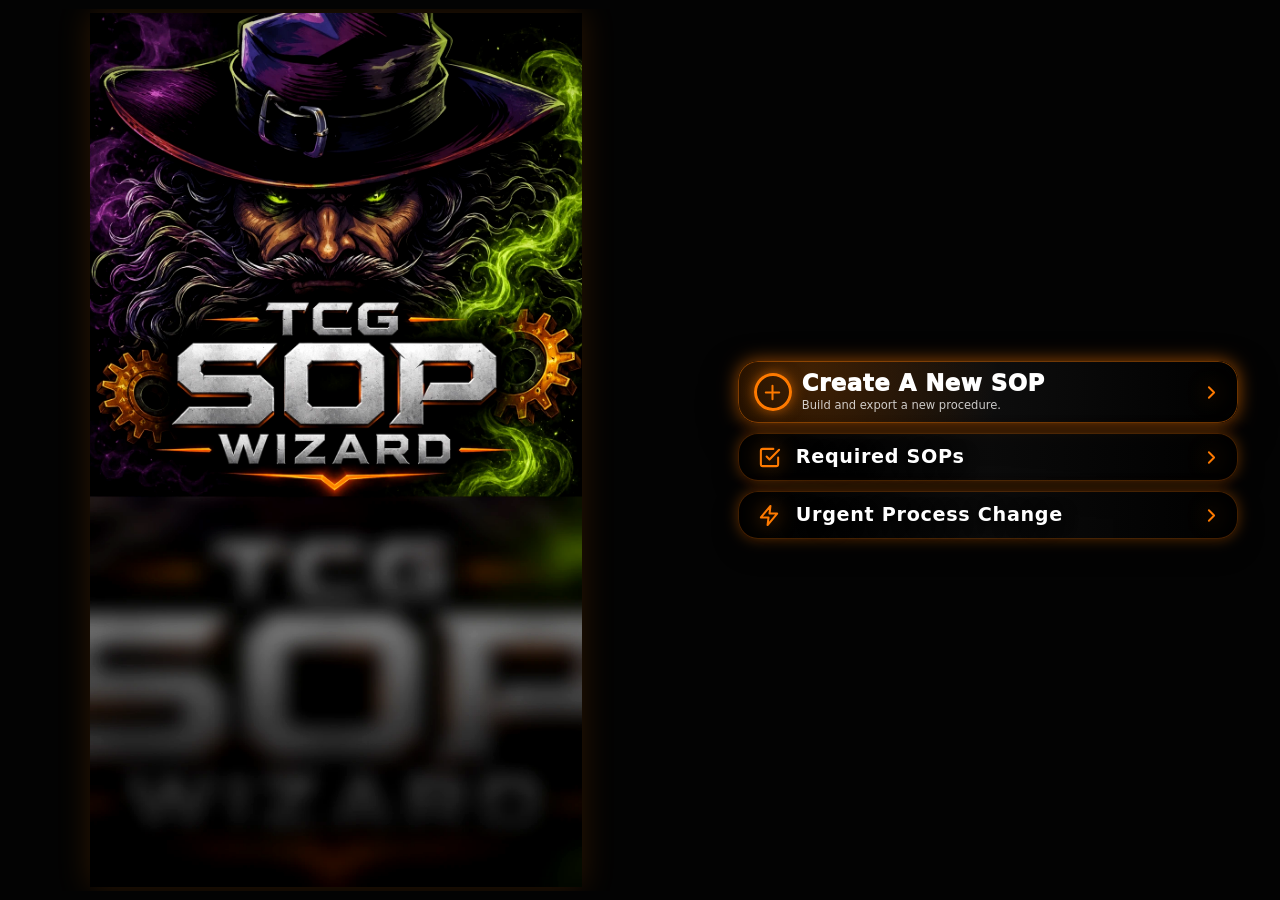
<file: index.html>
<!doctype html>
<html lang="en">
<head>
<meta charset="utf-8">
<meta name="viewport" content="width=device-width, initial-scale=1, viewport-fit=cover">
<meta name="theme-color" content="#050505">
<meta name="apple-mobile-web-app-capable" content="yes">
<meta name="apple-mobile-web-app-title" content="SOP Wizard">
<link rel="manifest" href="manifest.json">
<link rel="icon" href="tcg-app-icon.png">
<link rel="apple-touch-icon" href="tcg-app-icon.png">
<link rel="stylesheet" href="styles.css?v=clean-18">
<title>TCG SOP Wizard</title>
<meta name="description" content="TCG Machines SOP Wizard dashboard.">
</head>
<body class="dashboard-page sop-dashboard-v16 sop-dashboard-v17 sop-dashboard-v18">
  <div class="wizard-bg" aria-hidden="true"></div>
  <main class="dashboard-shell v16-dashboard" aria-label="TCG SOP Wizard Dashboard">
    <div class="landscape-wizard-hero" aria-hidden="true">
      <img src="wizard-bg-mobile.webp" alt="">
    </div>
    <nav class="home-nav v16-home-nav" aria-label="Main SOP Wizard navigation">
      <a class="home-action primary-action v16-action v16-primary" href="create-sop.html">
        <span class="round-icon"><svg viewBox="0 0 24 24" aria-hidden="true"><path d="M12 5v14M5 12h14"/></svg></span>
        <span class="home-action-text"><strong>Create A New SOP</strong><small>Build and export a new procedure.</small></span>
        <span class="chev"><svg viewBox="0 0 24 24" aria-hidden="true"><path d="m9 18 6-6-6-6"/></svg></span>
      </a>
      <a class="home-action slim-action v16-action" href="required-sops.html">
        <span class="line-icon"><svg viewBox="0 0 24 24" aria-hidden="true"><path d="M9 11l3 3L22 4"/><path d="M21 12v7a2 2 0 0 1-2 2H5a2 2 0 0 1-2-2V5a2 2 0 0 1 2-2h11"/></svg></span>
        <strong>Required SOPs</strong>
        <span class="chev"><svg viewBox="0 0 24 24" aria-hidden="true"><path d="m9 18 6-6-6-6"/></svg></span>
      </a>
      <a class="home-action slim-action v16-action" href="urgent-process-change.html">
        <span class="line-icon"><svg viewBox="0 0 24 24" aria-hidden="true"><path d="M13 2 3 14h8l-1 8 10-12h-8l1-8Z"/></svg></span>
        <strong>Urgent Process Change</strong>
        <span class="chev"><svg viewBox="0 0 24 24" aria-hidden="true"><path d="m9 18 6-6-6-6"/></svg></span>
      </a>
    </nav>
  </main>
  <script src="app.js?v=clean-18"></script>
</body>
</html>
</file>
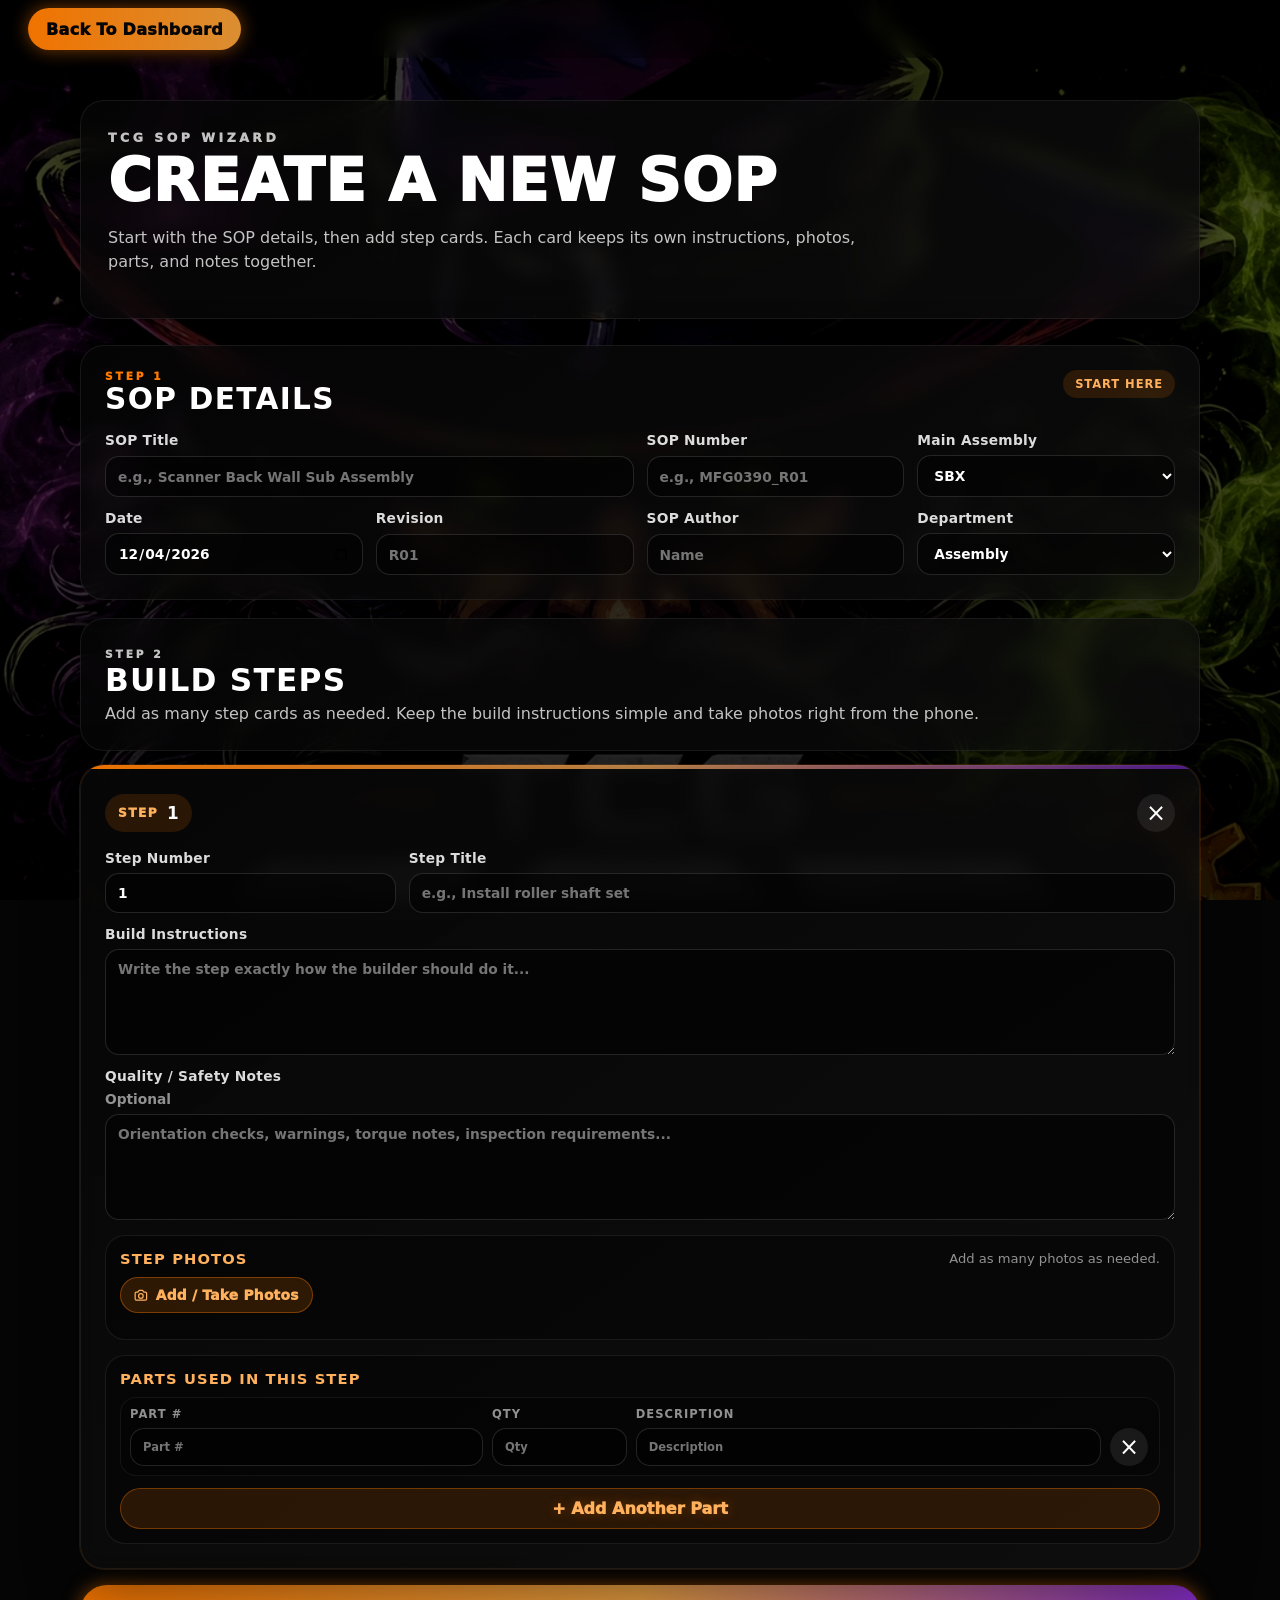
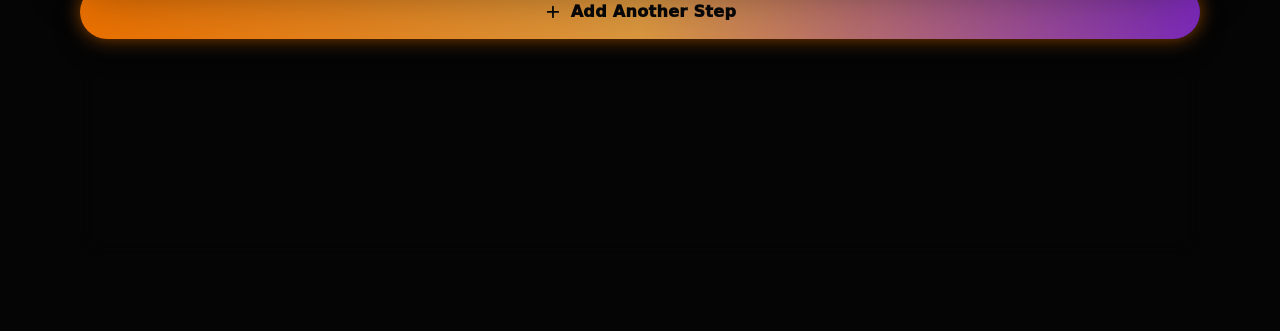
<file: create-sop.html>
<!doctype html>
<html lang="en">
<head>
<meta charset="utf-8">
<meta name="viewport" content="width=device-width, initial-scale=1, viewport-fit=cover">
<meta name="theme-color" content="#050505">
<meta name="apple-mobile-web-app-capable" content="yes">
<meta name="apple-mobile-web-app-title" content="SOP Wizard">
<link rel="manifest" href="manifest.json">
<link rel="icon" href="tcg-app-icon.png">
<link rel="apple-touch-icon" href="tcg-app-icon.png">
<link rel="stylesheet" href="styles.css?v=clean-18">
<title>Create A New SOP | TCG SOP Wizard</title>
<meta name="description" content="Create, save, and export a TCG Machines SOP.">
</head>
<body class="app-page create-page">
  <div class="wizard-bg" aria-hidden="true"></div>
  <header class="app-topbar back-topbar">
    <a class="back-dashboard-btn" href="index.html">Back To Dashboard</a>
  </header>
  <main class="page-shell create-shell">
    <section class="page-hero compact simple-hero">
      <div class="hero-copy">
        <p class="eyebrow">TCG SOP WIZARD</p>
        <h1>Create A New SOP</h1>
        <p>Start with the SOP details, then add step cards. Each card keeps its own instructions, photos, parts, and notes together.</p>
      </div>
    </section>

    <form id="sopForm" class="sop-form" autocomplete="off">
      <section class="glass-card details-card">
        <div class="section-title-row">
          <div><p class="eyebrow small">Step 1</p><h2>SOP Details</h2></div>
          <span class="pill-note">Start here</span>
        </div>
        <div class="field-grid details-grid">
          <label class="wide-field">SOP Title<input id="sopTitle" name="sopTitle" required placeholder="e.g., Scanner Back Wall Sub Assembly"></label>
          <label>SOP Number<input id="sopNumber" name="sopNumber" placeholder="e.g., MFG0390_R01"></label>
          <label>Main Assembly<select id="mainAssembly" name="mainAssembly"><option>SBX</option><option>CNV</option><option>CHS</option><option>OTHER</option></select></label>
          <label>Date<input id="sopDate" name="sopDate" type="date"></label>
          <label>Revision<input id="revision" name="revision" placeholder="R01"></label>
          <label>SOP Author<input id="author" name="author" placeholder="Name"></label>
          <label>Department<select id="department" name="department"><option>Assembly</option><option>Inventory</option><option>Pre Testing</option><option>Testing</option><option>Shipping & Receiving</option><option>R&D</option><option>Admin</option><option>Other</option></select></label>
        </div>
      </section>

      <section class="steps-section">
        <div class="steps-toolbar glass-card clean-steps-toolbar">
          <div><p class="eyebrow small">Step 2</p><h2>Build Steps</h2><p>Add as many step cards as needed. Keep the build instructions simple and take photos right from the phone.</p></div>
        </div>
        <div id="stepsWrap" class="steps-wrap"></div>
        <button type="button" class="add-wide" id="addStepBtn"><svg viewBox="0 0 24 24" aria-hidden="true"><path d="M12 5v14M5 12h14"/></svg> Add Another Step</button>
      </section>

      <section class="glass-card export-card">
        <div class="section-title-row">
          <div><p class="eyebrow small">Final Step</p><h2>Save & Export</h2></div>
          <span class="pill-note">Finish</span>
        </div>
        <p class="export-copy">Save a draft on this device, export the SOP as HTML, or use Print / Save PDF.</p>
        <div class="action-bar export-actions" aria-label="SOP export options">
          <button type="button" class="glow-btn" id="saveDraftBtn"><svg viewBox="0 0 24 24" aria-hidden="true"><path d="M19 21H5a2 2 0 0 1-2-2V5a2 2 0 0 1 2-2h11l5 5v11a2 2 0 0 1-2 2Z"/><path d="M17 21v-8H7v8M7 3v5h8"/></svg> Save Draft</button>
          <button type="button" class="glow-btn" id="exportHtmlBtn"><svg viewBox="0 0 24 24" aria-hidden="true"><path d="M12 3v12"/><path d="m7 8 5-5 5 5"/><path d="M5 14v5a2 2 0 0 0 2 2h10a2 2 0 0 0 2-2v-5"/></svg> Export HTML</button>
          <button type="button" class="glow-btn" id="printPdfBtn"><svg viewBox="0 0 24 24" aria-hidden="true"><path d="M7 9V3h10v6"/><path d="M7 17H5a2 2 0 0 1-2-2v-4a2 2 0 0 1 2-2h14a2 2 0 0 1 2 2v4a2 2 0 0 1-2 2h-2"/><path d="M7 14h10v7H7Z"/></svg> Print / Save PDF</button>
        </div>
      </section>
    </form>
  </main>
  <script src="app.js?v=clean-18"></script>
</body>
</html>
</file>
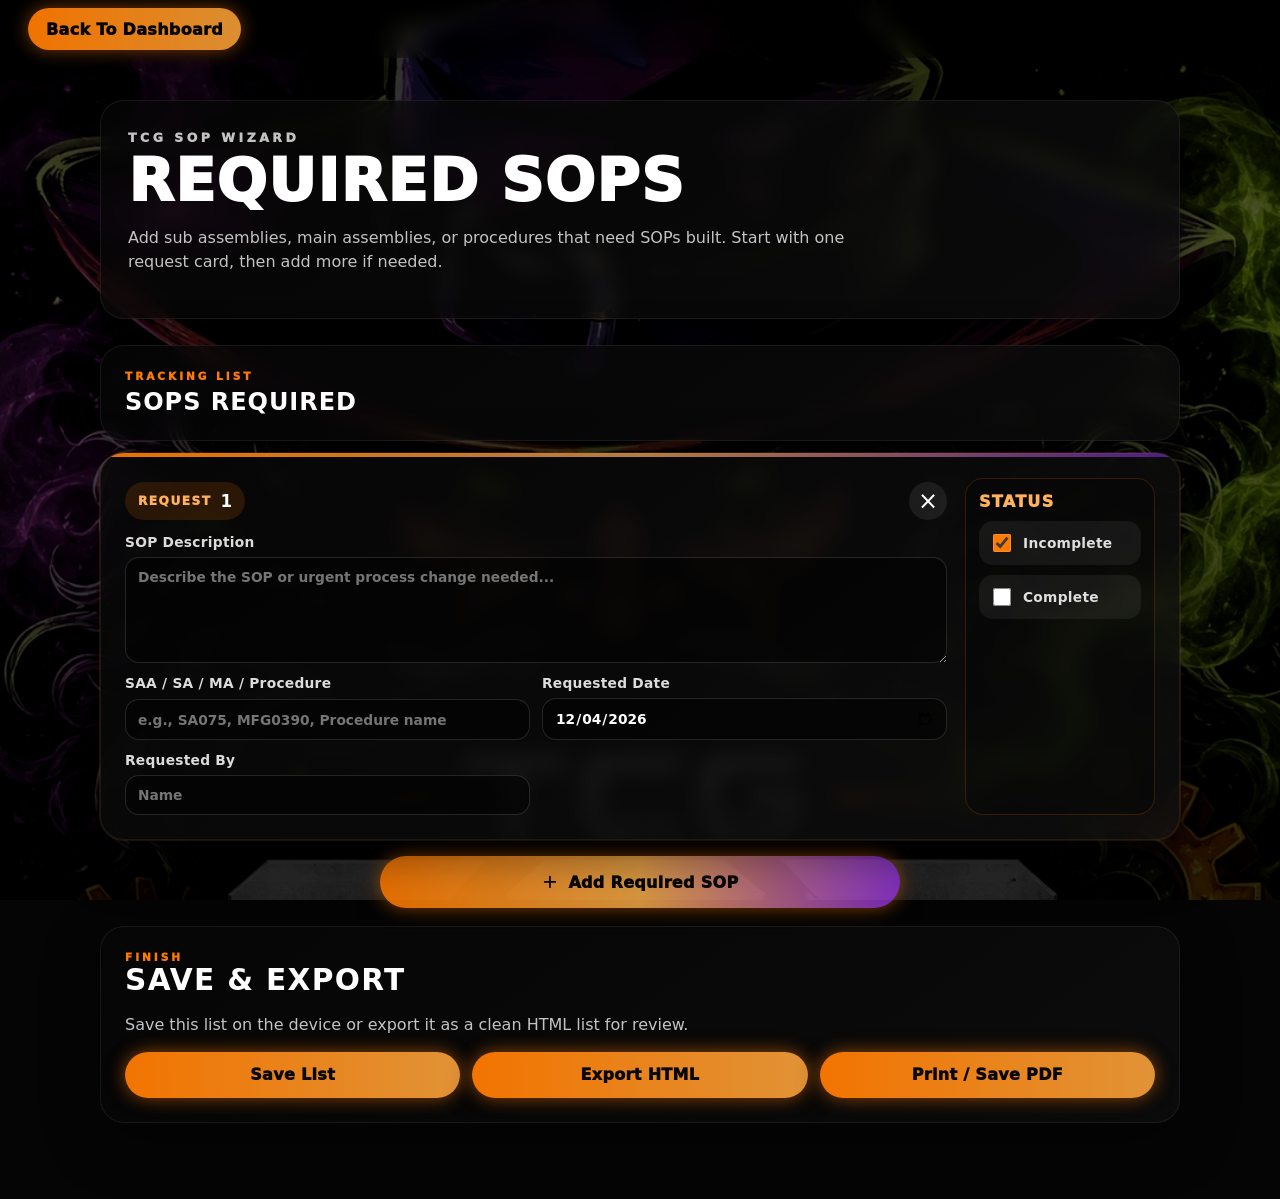
<file: required-sops.html>
<!doctype html>
<html lang="en">
<head>
<meta charset="utf-8">
<meta name="viewport" content="width=device-width, initial-scale=1, viewport-fit=cover">
<meta name="theme-color" content="#050505">
<meta name="apple-mobile-web-app-capable" content="yes">
<meta name="apple-mobile-web-app-title" content="SOP Wizard">
<link rel="manifest" href="manifest.json">
<link rel="icon" href="tcg-app-icon.png">
<link rel="apple-touch-icon" href="tcg-app-icon.png">
<link rel="stylesheet" href="styles.css?v=clean-18">
<title>Required SOPs | TCG SOP Wizard</title>
<meta name="description" content="Track sub assemblies and procedures that require SOPs.">
</head>
<body class="app-page request-page" data-request-type="required">
  <div class="wizard-bg" aria-hidden="true"></div>
  <header class="app-topbar back-topbar">
    <a class="back-dashboard-btn" href="index.html">Back To Dashboard</a>
  </header>

  <main class="page-shell request-shell">
    <section class="page-hero compact simple-hero">
      <div class="hero-copy">
        <p class="eyebrow">TCG SOP WIZARD</p>
        <h1>Required SOPs</h1>
        <p>Add sub assemblies, main assemblies, or procedures that need SOPs built. Start with one request card, then add more if needed.</p>
      </div>
    </section>

    <section class="glass-card request-controls">
      <div>
        <p class="eyebrow small">Tracking List</p>
        <h2>SOPs Required</h2>
      </div>
    </section>

    <form id="requestForm" class="request-form" autocomplete="off">
      <div id="requestList" class="request-list"></div>
      <button type="button" class="add-wide request-add-bottom" data-add-request>
        <svg viewBox="0 0 24 24" aria-hidden="true"><path d="M12 5v14M5 12h14"/></svg> Add Required SOP
      </button>
      <section class="glass-card export-card">
        <div class="section-title-row">
          <div><p class="eyebrow small">Finish</p><h2>Save & Export</h2></div>
        </div>
        <p class="export-copy">Save this list on the device or export it as a clean HTML list for review.</p>
        <div class="action-bar export-actions">
          <button type="button" class="glow-btn" data-save-request-list>Save List</button>
          <button type="button" class="glow-btn" data-export-request-list>Export HTML</button>
          <button type="button" class="glow-btn" data-print-request-list>Print / Save PDF</button>
        </div>
      </section>
    </form>
  </main>
  <script src="app.js?v=clean-18"></script>
</body>
</html>
</file>
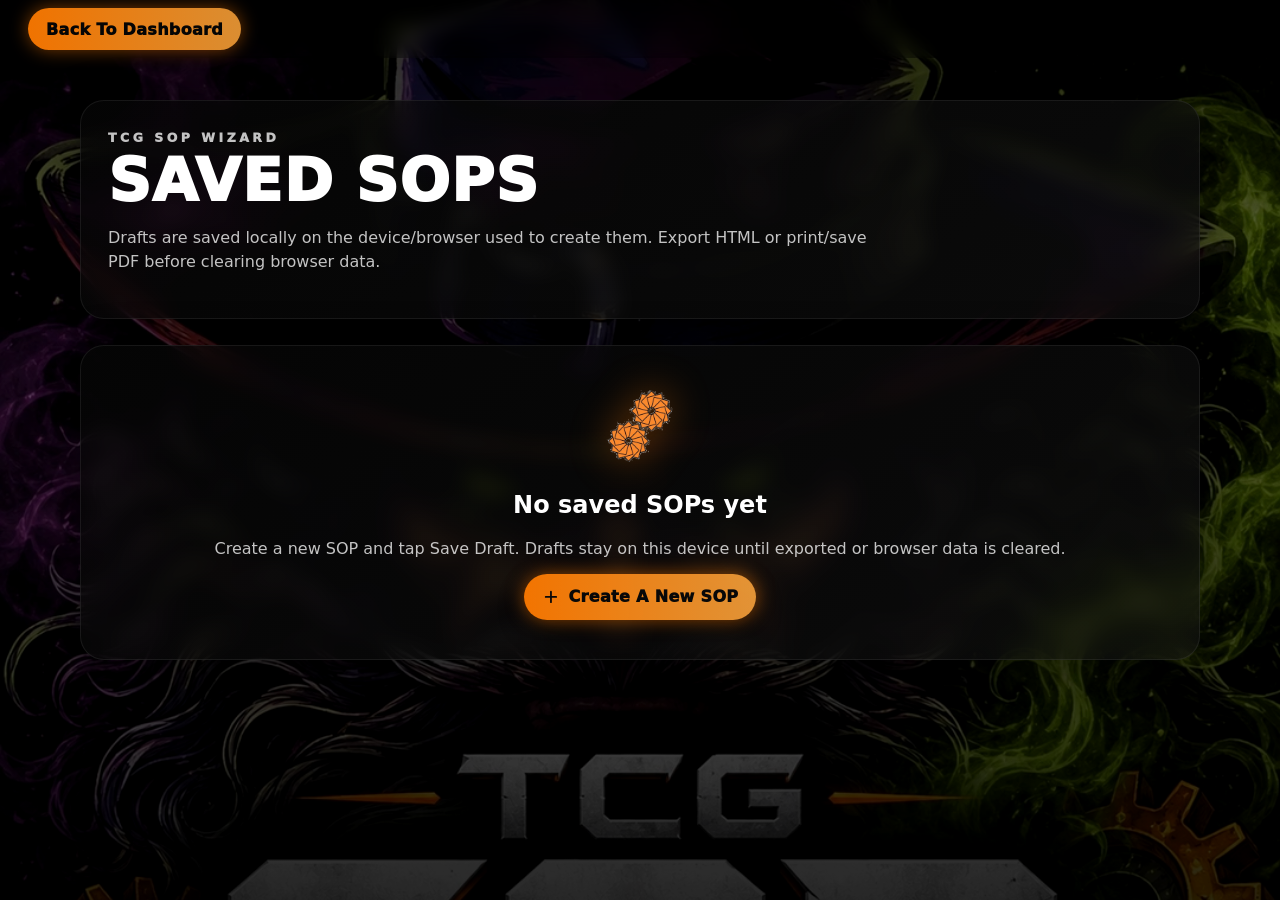
<file: saved-sops.html>
<!doctype html>
<html lang="en">
<head><meta charset="utf-8">
<meta name="viewport" content="width=device-width, initial-scale=1, viewport-fit=cover">
<meta name="theme-color" content="#050505">
<meta name="apple-mobile-web-app-capable" content="yes">
<meta name="apple-mobile-web-app-title" content="SOP Wizard">
<link rel="manifest" href="manifest.json">
<link rel="icon" href="tcg-app-icon.png">
<link rel="apple-touch-icon" href="tcg-app-icon.png">
<link rel="stylesheet" href="styles.css?v=clean-18"><title>Saved SOPs | TCG SOP Wizard</title></head>
<body class="app-page">
  <div class="wizard-bg" aria-hidden="true"></div>
  <header class="app-topbar back-topbar">
    <a class="back-dashboard-btn" href="index.html">Back To Dashboard</a>
  </header>
  <main class="page-shell">
    <section class="page-hero compact"><p class="eyebrow">TCG SOP WIZARD</p><h1>Saved SOPs</h1><p>Drafts are saved locally on the device/browser used to create them. Export HTML or print/save PDF before clearing browser data.</p></section>
    <section class="saved-list" id="savedList"></section>
  </main>
  <script src="app.js?v=clean-18"></script>
</body></html>
</file>
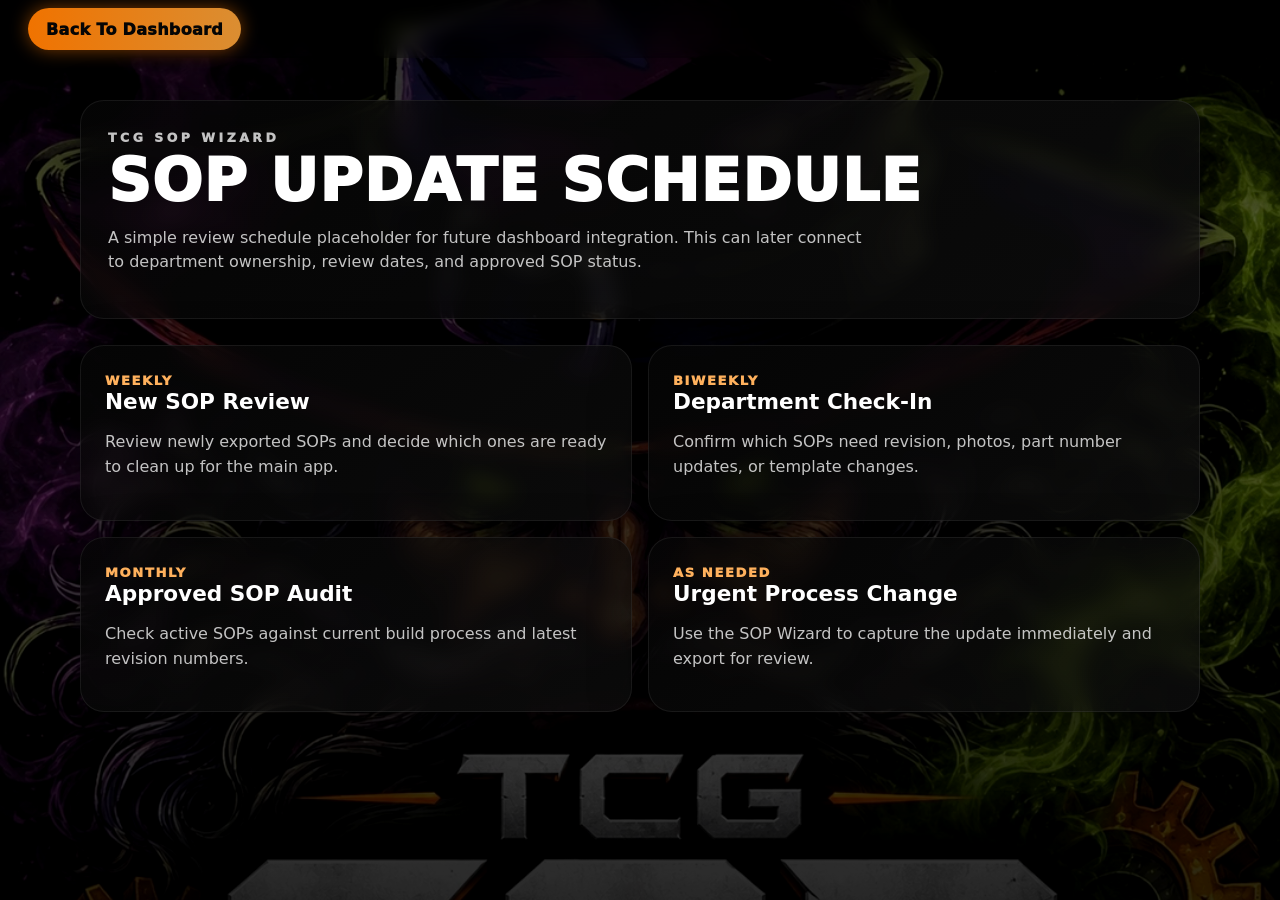
<file: sop-update-schedule.html>
<!doctype html>
<html lang="en">
<head><meta charset="utf-8">
<meta name="viewport" content="width=device-width, initial-scale=1, viewport-fit=cover">
<meta name="theme-color" content="#050505">
<meta name="apple-mobile-web-app-capable" content="yes">
<meta name="apple-mobile-web-app-title" content="SOP Wizard">
<link rel="manifest" href="manifest.json">
<link rel="icon" href="tcg-app-icon.png">
<link rel="apple-touch-icon" href="tcg-app-icon.png">
<link rel="stylesheet" href="styles.css?v=clean-18"><title>SOP Update Schedule | TCG SOP Wizard</title></head>
<body class="app-page">
  <div class="wizard-bg" aria-hidden="true"></div>
  <header class="app-topbar back-topbar">
    <a class="back-dashboard-btn" href="index.html">Back To Dashboard</a>
  </header>
  <main class="page-shell">
    <section class="page-hero compact"><p class="eyebrow">TCG SOP WIZARD</p><h1>SOP Update Schedule</h1><p>A simple review schedule placeholder for future dashboard integration. This can later connect to department ownership, review dates, and approved SOP status.</p></section>
    <section class="schedule-grid">
<article class="schedule-card"><span>Weekly</span><h2>New SOP Review</h2><p>Review newly exported SOPs and decide which ones are ready to clean up for the main app.</p></article>
<article class="schedule-card"><span>Biweekly</span><h2>Department Check-In</h2><p>Confirm which SOPs need revision, photos, part number updates, or template changes.</p></article>
<article class="schedule-card"><span>Monthly</span><h2>Approved SOP Audit</h2><p>Check active SOPs against current build process and latest revision numbers.</p></article>
<article class="schedule-card"><span>As Needed</span><h2>Urgent Process Change</h2><p>Use the SOP Wizard to capture the update immediately and export for review.</p></article>
</section>
  </main>
  <script src="app.js?v=clean-18"></script>
</body></html>
</file>
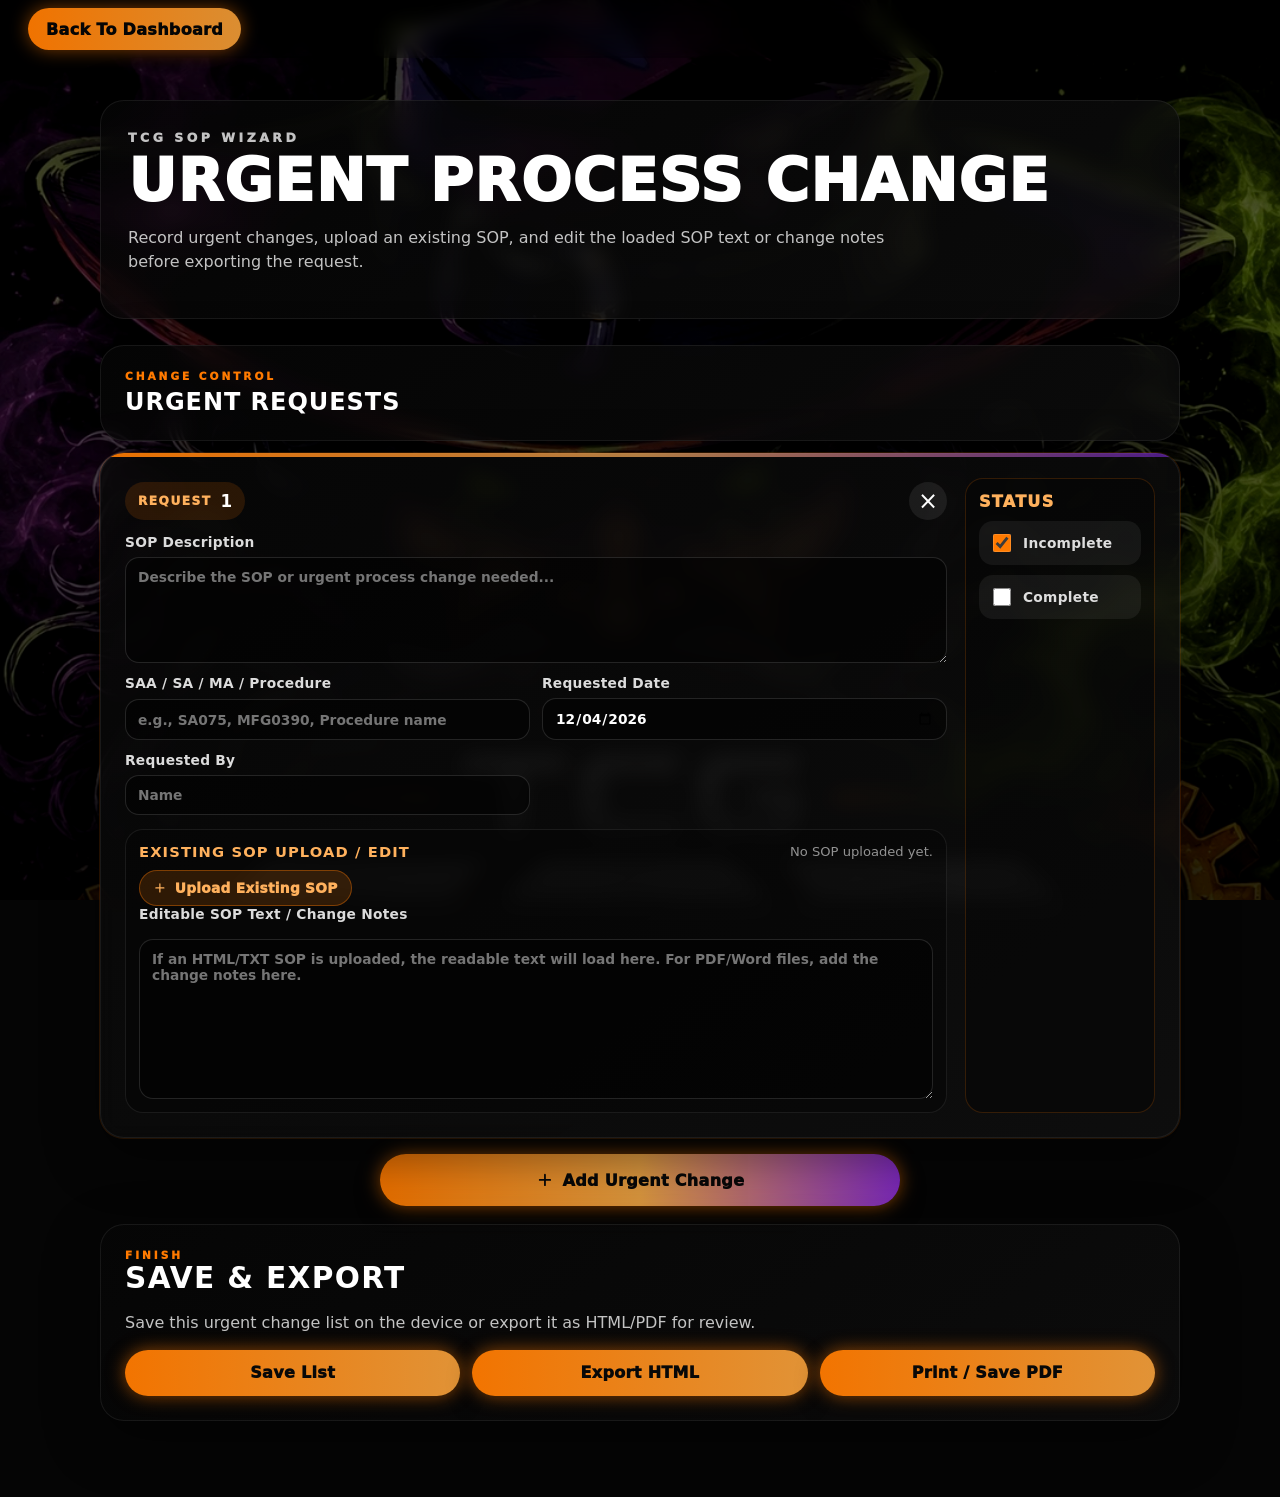
<file: urgent-process-change.html>
<!doctype html>
<html lang="en">
<head>
<meta charset="utf-8">
<meta name="viewport" content="width=device-width, initial-scale=1, viewport-fit=cover">
<meta name="theme-color" content="#050505">
<meta name="apple-mobile-web-app-capable" content="yes">
<meta name="apple-mobile-web-app-title" content="SOP Wizard">
<link rel="manifest" href="manifest.json">
<link rel="icon" href="tcg-app-icon.png">
<link rel="apple-touch-icon" href="tcg-app-icon.png">
<link rel="stylesheet" href="styles.css?v=clean-18">
<title>Urgent Process Change | TCG SOP Wizard</title>
<meta name="description" content="Document urgent process changes and upload existing SOPs for updates.">
</head>
<body class="app-page request-page urgent-page" data-request-type="urgent">
  <div class="wizard-bg" aria-hidden="true"></div>
  <header class="app-topbar back-topbar">
    <a class="back-dashboard-btn" href="index.html">Back To Dashboard</a>
  </header>

  <main class="page-shell request-shell">
    <section class="page-hero compact simple-hero">
      <div class="hero-copy">
        <p class="eyebrow">TCG SOP WIZARD</p>
        <h1>Urgent Process Change</h1>
        <p>Record urgent changes, upload an existing SOP, and edit the loaded SOP text or change notes before exporting the request.</p>
      </div>
    </section>

    <section class="glass-card request-controls">
      <div>
        <p class="eyebrow small">Change Control</p>
        <h2>Urgent Requests</h2>
      </div>
    </section>

    <form id="requestForm" class="request-form" autocomplete="off">
      <div id="requestList" class="request-list"></div>
      <button type="button" class="add-wide request-add-bottom" data-add-request>
        <svg viewBox="0 0 24 24" aria-hidden="true"><path d="M12 5v14M5 12h14"/></svg> Add Urgent Change
      </button>
      <section class="glass-card export-card">
        <div class="section-title-row">
          <div><p class="eyebrow small">Finish</p><h2>Save & Export</h2></div>
        </div>
        <p class="export-copy">Save this urgent change list on the device or export it as HTML/PDF for review.</p>
        <div class="action-bar export-actions">
          <button type="button" class="glow-btn" data-save-request-list>Save List</button>
          <button type="button" class="glow-btn" data-export-request-list>Export HTML</button>
          <button type="button" class="glow-btn" data-print-request-list>Print / Save PDF</button>
        </div>
      </section>
    </form>
  </main>
  <script src="app.js?v=clean-18"></script>
</body>
</html>
</file>
<file: styles.css>
:root{
  --orange:#ff7a00;
  --orange2:#ff9d2e;
  --orangeSoft:#ffb15d;
  --glow:rgba(255,122,0,.64);
  --ink:#050505;
  --panel:rgba(8,8,8,.66);
  --panel2:rgba(12,12,12,.82);
  --line:rgba(255,122,0,.42);
  --white:#fff;
  --muted:rgba(255,255,255,.76);
  --muted2:rgba(255,255,255,.56);
  --radius:24px;
  --safeTop:env(safe-area-inset-top,0px);
  --safeBottom:env(safe-area-inset-bottom,0px);
}
*{box-sizing:border-box}
html{background:#050505;scroll-behavior:smooth}
body{margin:0;min-height:100svh;color:var(--white);font-family:Inter,ui-sans-serif,system-ui,-apple-system,BlinkMacSystemFont,"Segoe UI",Arial,sans-serif;background:#050505;overflow-x:hidden;isolation:isolate}
a{color:inherit;text-decoration:none}
button,input,textarea,select{font:inherit}
button{touch-action:manipulation}
svg{width:1em;height:1em;fill:none;stroke:currentColor;stroke-width:2.15;stroke-linecap:round;stroke-linejoin:round}


/* Bold, edge-to-edge wizard background used on every page */
.wizard-bg{position:fixed;inset:0;z-index:0;pointer-events:none;background:#000 url("wizard-bg-mobile.webp") center center/cover no-repeat;filter:saturate(1.14) contrast(1.05) brightness(.96);transform:translateZ(0)}
.wizard-bg::before{content:"";position:absolute;inset:0;background:
  radial-gradient(circle at 50% 50%, rgba(0,0,0,.02) 0 28%, rgba(0,0,0,.24) 64%, rgba(0,0,0,.72) 100%),
  linear-gradient(to bottom, rgba(0,0,0,.38), rgba(0,0,0,.08) 26%, rgba(0,0,0,.30) 70%, rgba(0,0,0,.68));}
.dashboard-page .wizard-bg{background-image:url("wizard-bg-mobile.webp");background-position:center 34%;filter:saturate(1.18) contrast(1.05) brightness(.98)}
.dashboard-page .wizard-bg::before{background:
  radial-gradient(circle at 50% 48%, rgba(0,0,0,0) 0 33%, rgba(0,0,0,.18) 62%, rgba(0,0,0,.74) 100%),
  linear-gradient(to bottom, rgba(0,0,0,.30), rgba(0,0,0,.02) 28%, rgba(0,0,0,.28) 66%, rgba(0,0,0,.76));}
.app-page .wizard-bg{background-image:url("wizard-bg-mobile.webp");background-position:center 28%;filter:saturate(1.12) contrast(1.03) brightness(.83)}
.app-page .wizard-bg::before{background:
  linear-gradient(to bottom, rgba(0,0,0,.72), rgba(0,0,0,.34) 28%, rgba(0,0,0,.68)),
  radial-gradient(circle at 50% 38%,rgba(0,0,0,0),rgba(0,0,0,.34) 66%,rgba(0,0,0,.80));}
body>*:not(.wizard-bg){position:relative;z-index:1}
@media (min-width:700px){.wizard-bg,.dashboard-page .wizard-bg,.app-page .wizard-bg{background-image:url("wizard-bg-tablet.webp");background-position:center 28%}}
@media (min-aspect-ratio:1/1){.wizard-bg,.dashboard-page .wizard-bg,.app-page .wizard-bg{background-image:url("wizard-bg-desktop.webp");background-position:center center}}

/* Dashboard */

.stage{width:100%;min-height:100svh}.dashboard-page{overflow:hidden}.home-stage{min-height:100svh;display:flex;flex-direction:column;padding:calc(8px + var(--safeTop)) clamp(16px,4vw,56px) calc(13px + var(--safeBottom));max-width:1180px;margin:0 auto}.topbar{display:grid;grid-template-columns:44px 1fr 44px;align-items:center;gap:10px;width:100%}.home-topbar{height:clamp(38px,6svh,60px)}.chrome-icon{appearance:none;border:0;background:transparent;color:var(--orange);display:grid;place-items:center;width:44px;height:44px;padding:0;cursor:pointer;font-size:29px;text-shadow:0 0 18px var(--glow);filter:drop-shadow(0 0 8px rgba(0,0,0,.55))}.chrome-icon:hover{color:var(--orangeSoft);transform:translateY(-1px)}.brand-mark{display:flex;justify-content:center;align-items:center;min-width:0}.brand-mark img{display:block;height:clamp(27px,4.8svh,50px);width:auto;filter:drop-shadow(0 0 14px rgba(255,122,0,.28))}.brand-mark.small img{height:clamp(30px,5vw,44px)}
.home-main{flex:1;min-height:0;display:grid;grid-template-rows:auto 1fr auto;width:100%}.home-copy{text-align:center;margin:0 auto;max-width:1040px;text-shadow:0 4px 20px rgba(0,0,0,.95)}.home-copy h1{margin:clamp(2px,.8svh,10px) 0 0;font-weight:1000;line-height:.86;letter-spacing:.045em;text-transform:uppercase;font-family:Impact,Haettenschweiler,"Arial Black",sans-serif;font-size:clamp(2.05rem,8.35vw,5.8rem);background:linear-gradient(180deg,#fff 8%,#ededed 42%,#8b8b8b 58%,#fff 92%);-webkit-background-clip:text;background-clip:text;color:transparent;-webkit-text-stroke:1px rgba(255,255,255,.16);filter:drop-shadow(0 6px 16px rgba(0,0,0,.86))}.home-subtitle{margin:.42em 0 0;color:var(--orange2);font-weight:950;letter-spacing:.32em;text-transform:uppercase;font-size:clamp(.80rem,2.2vw,1.42rem)}.kaizen{margin:.44em 0 0;color:var(--orangeSoft);font-size:clamp(.98rem,3vw,1.82rem);font-style:italic;letter-spacing:.015em;font-family:"Bradley Hand","Segoe Script","Brush Script MT",cursive;text-shadow:0 0 16px rgba(255,122,0,.35),0 3px 12px #000}.home-nav{align-self:end;margin:0 auto;width:min(90vw,760px);display:grid;gap:clamp(7px,1.2svh,13px);padding-bottom:max(0px,var(--safeBottom))}.home-action{position:relative;display:grid;grid-template-columns:auto 1fr auto;align-items:center;gap:clamp(12px,2.7vw,24px);color:#fff;isolation:isolate;transition:transform .16s ease,filter .16s ease}.home-action:hover{transform:translateY(-2px);filter:brightness(1.08)}.primary-action{min-height:clamp(60px,8.4svh,88px);padding:clamp(10px,2svh,16px) clamp(15px,4vw,28px);border-radius:999px;background:radial-gradient(circle at 15% 20%,rgba(255,122,0,.24),transparent 42%),linear-gradient(90deg,rgba(0,0,0,.68),rgba(12,12,12,.90),rgba(0,0,0,.68));box-shadow:0 0 22px rgba(255,122,0,.78),0 16px 42px rgba(0,0,0,.66),inset 0 0 0 1px rgba(255,122,0,.44),inset 0 0 28px rgba(255,122,0,.16)}.round-icon{display:grid;place-items:center;width:clamp(40px,7.4vw,60px);height:clamp(40px,7.4vw,60px);border-radius:50%;color:var(--orange);box-shadow:inset 0 0 0 4px var(--orange),0 0 16px var(--glow);font-size:clamp(26px,4.8vw,40px);flex:0 0 auto}.home-action-text{display:grid;gap:3px;min-width:0}.home-action-text strong{font-size:clamp(1.42rem,5.1vw,2.7rem);letter-spacing:.025em;line-height:1;font-weight:950}.home-action-text small{font-size:clamp(.78rem,2.15vw,1.08rem);color:rgba(255,255,255,.78);line-height:1.25}.chev{color:var(--orange);font-size:clamp(23px,4vw,34px);display:grid;place-items:center;filter:drop-shadow(0 0 10px var(--glow))}.slim-action{min-height:clamp(43px,6.4svh,66px);padding:0 clamp(6px,2vw,16px);border-bottom:1px solid rgba(255,122,0,.62);text-shadow:0 4px 16px #000}.slim-action strong{font-size:clamp(1.25rem,4.48vw,2.38rem);line-height:1;font-weight:900;letter-spacing:.035em}.line-icon{color:var(--orange);font-size:clamp(24px,4.7vw,38px);display:grid;place-items:center;width:clamp(34px,7.2vw,52px);filter:drop-shadow(0 0 10px var(--glow))}

/* App pages */
.app-page{min-height:100svh}.app-topbar{position:sticky;top:0;z-index:30;height:calc(58px + var(--safeTop));padding:var(--safeTop) clamp(14px,3vw,28px) 0;background:linear-gradient(to bottom,rgba(0,0,0,.78),rgba(0,0,0,.18));backdrop-filter:blur(10px)}.page-shell{width:min(1120px,calc(100% - 28px));margin:0 auto;padding:clamp(16px,3vw,40px) 0 76px}.page-hero,.glass-card,.template-card,.schedule-card,.saved-card,.sop-step{background:linear-gradient(145deg,rgba(6,6,6,.72),rgba(17,17,17,.62));border-radius:var(--radius);box-shadow:0 18px 56px rgba(0,0,0,.44),inset 0 0 0 1px rgba(255,255,255,.07);backdrop-filter:blur(10px)}.page-hero{padding:clamp(18px,4vw,34px);margin-bottom:clamp(15px,2.6vw,26px)}.page-hero.compact{padding:clamp(16px,3vw,28px)}.clean-hero{display:grid;grid-template-columns:minmax(0,1.15fr) auto;align-items:center;gap:clamp(16px,3vw,34px)}.eyebrow{margin:0 0 6px;color:var(--orange);font-size:.78rem;letter-spacing:.28em;text-transform:uppercase;font-weight:950}.eyebrow.small{font-size:.66rem}.page-hero h1{margin:0;font-size:clamp(2rem,5.2vw,3.7rem);font-weight:1000;letter-spacing:.02em;text-transform:uppercase;line-height:.95}.page-hero p{max-width:760px;color:var(--muted);line-height:1.55}.action-bar{display:flex;flex-wrap:wrap;gap:10px}.hero-actions{justify-content:flex-end}.glow-btn,.add-wide{appearance:none;border:0;border-radius:999px;background:linear-gradient(90deg,rgba(255,122,0,.95),rgba(255,166,61,.88));color:#080808;font-weight:950;letter-spacing:.02em;display:inline-flex;align-items:center;justify-content:center;gap:9px;min-height:46px;padding:0 18px;box-shadow:0 0 18px rgba(255,122,0,.54),0 10px 26px rgba(0,0,0,.36);cursor:pointer}.glow-btn:hover,.add-wide:hover{filter:brightness(1.08);transform:translateY(-1px)}.glow-btn svg,.add-wide svg{font-size:1.12em;stroke-width:2.4}.compact-btn{min-height:40px;padding:0 14px;font-size:.92rem}.glass-card,.template-card,.schedule-card,.saved-card,.sop-step{padding:clamp(16px,3vw,25px)}

/* SOP builder */
.sop-form{display:grid;gap:18px}.details-card{margin-bottom:0}.section-title-row{display:flex;align-items:flex-start;justify-content:space-between;gap:16px;margin-bottom:16px}.section-title-row h2{margin:0;font-size:clamp(1.25rem,3vw,1.85rem);text-transform:uppercase;letter-spacing:.045em}.section-title-row p{margin:0}.pill-note{border-radius:999px;background:rgba(255,122,0,.14);color:var(--orangeSoft);padding:7px 12px;font-size:.72rem;font-weight:900;letter-spacing:.08em;text-transform:uppercase;white-space:nowrap}.field-grid{display:grid;grid-template-columns:repeat(3,minmax(0,1fr));gap:13px}.wide-field{grid-column:span 2}label{display:grid;gap:7px;color:rgba(255,255,255,.86);font-weight:850;font-size:.86rem;letter-spacing:.02em}input,textarea,select{width:100%;border:0;border-radius:14px;background:rgba(0,0,0,.54);color:#fff;padding:12px 13px;outline:none;box-shadow:inset 0 0 0 1px rgba(255,255,255,.13)}textarea{min-height:106px;resize:vertical}input:focus,textarea:focus,select:focus{box-shadow:inset 0 0 0 2px rgba(255,122,0,.76),0 0 18px rgba(255,122,0,.28)}.steps-section{display:grid;gap:14px;margin-top:0}.steps-toolbar{display:flex;align-items:center;justify-content:space-between;gap:18px}.steps-toolbar h2{margin:0;font-size:clamp(1.32rem,3vw,1.95rem);text-transform:uppercase;letter-spacing:.04em}.steps-toolbar p{margin:4px 0 0;color:var(--muted);line-height:1.45}.steps-wrap{display:grid;gap:18px}.sop-step{position:relative;overflow:hidden;background:linear-gradient(145deg,rgba(7,7,7,.83),rgba(17,17,17,.72));box-shadow:0 18px 56px rgba(0,0,0,.48),0 0 0 1px rgba(255,122,0,.18),inset 0 0 0 1px rgba(255,255,255,.07)}.sop-step::before{content:"";position:absolute;inset:0 0 auto;height:4px;background:linear-gradient(90deg,var(--orange),rgba(255,177,93,.75),rgba(139,40,255,.55));opacity:.92}.step-card-head{display:flex;align-items:center;justify-content:space-between;gap:12px;margin:4px 0 18px}.step-badge{display:inline-flex;align-items:center;gap:9px;border-radius:999px;background:rgba(255,122,0,.14);color:var(--orangeSoft);padding:9px 13px;font-size:.76rem;text-transform:uppercase;letter-spacing:.12em;font-weight:950}.step-badge strong{font-size:1.05rem;color:#fff;letter-spacing:.02em}.remove-step,.icon-remove,.remove-photo{appearance:none;border:0;border-radius:999px;background:rgba(255,255,255,.08);color:#fff;width:38px;height:38px;display:grid;place-items:center;cursor:pointer;font-size:24px}.remove-step:hover,.icon-remove:hover,.remove-photo:hover{background:rgba(255,69,58,.82)}.step-fields{display:grid;gap:13px}.step-two-col{display:grid;grid-template-columns:0.55fr 1.45fr;gap:13px}.optional-text{color:var(--muted2);font-weight:700;text-transform:none;letter-spacing:0}.photo-panel,.parts-panel{margin-top:15px;padding:15px;border-radius:20px;background:rgba(0,0,0,.34);box-shadow:inset 0 0 0 1px rgba(255,255,255,.08)}.mini-panel-head,.parts-head{display:flex;align-items:center;justify-content:space-between;gap:12px;margin-bottom:10px}.mini-panel-head h3,.parts-head h3{margin:0;color:var(--orangeSoft);letter-spacing:.075em;text-transform:uppercase;font-size:.92rem}.photo-status{color:var(--muted2);font-size:.82rem}.photo-label{cursor:pointer;display:inline-flex;align-items:center;gap:8px;border-radius:999px;background:rgba(255,122,0,.16);color:var(--orangeSoft);box-shadow:inset 0 0 0 1px rgba(255,122,0,.38);padding:10px 14px;font-weight:950;white-space:nowrap}.photo-label input{display:none}.photo-grid{display:grid;grid-template-columns:repeat(auto-fill,minmax(116px,1fr));gap:10px;margin-top:12px}.photo-thumb{position:relative;margin:0;border-radius:15px;overflow:hidden;background:#111;box-shadow:0 12px 28px rgba(0,0,0,.38)}.photo-thumb img{display:block;width:100%;height:120px;object-fit:cover}.remove-photo{position:absolute;right:7px;top:7px;width:30px;height:30px;font-size:19px;background:rgba(0,0,0,.72)}.parts-list{display:grid;gap:9px}.part-row{display:grid;grid-template-columns:1.1fr .42fr 1.45fr 40px;gap:9px;align-items:end;padding:10px;border-radius:16px;background:rgba(0,0,0,.28);box-shadow:inset 0 0 0 1px rgba(255,255,255,.06)}.part-row label{font-size:.72rem;color:var(--muted2);text-transform:uppercase;letter-spacing:.09em}.small-link{appearance:none;border:0;background:transparent;color:var(--orangeSoft);font-weight:950;cursor:pointer;text-shadow:0 0 12px rgba(255,122,0,.3);white-space:nowrap}.add-wide{width:100%;margin-top:2px;min-height:54px;background:linear-gradient(90deg,rgba(255,122,0,.92),rgba(255,176,73,.86),rgba(169,55,255,.72));color:#080808}.mini-cogs{width:46px;height:46px;object-fit:contain;filter:drop-shadow(0 0 10px rgba(255,122,0,.45))}.save-phone-card{margin-top:4px}.save-phone-card p{color:var(--muted);line-height:1.55}.save-phone-card a{color:var(--orangeSoft);font-weight:950}

/* Supporting pages */
.template-grid,.schedule-grid{display:grid;grid-template-columns:repeat(2,minmax(0,1fr));gap:16px}.template-card h2,.schedule-card h2,.saved-card h2{margin:0 0 10px;font-size:1.35rem}.template-card p,.schedule-card p,.saved-card p{color:var(--muted);line-height:1.55}.template-card .glow-btn{margin-top:8px}.schedule-card span{color:var(--orangeSoft);font-weight:950;letter-spacing:.12em;text-transform:uppercase;font-size:.82rem}.saved-list{display:grid;gap:14px}.saved-card{display:grid;gap:12px}.saved-actions{display:flex;flex-wrap:wrap;gap:10px}.empty-state{text-align:center;padding:40px 20px}.empty-state img{width:82px;filter:drop-shadow(0 0 20px rgba(255,122,0,.4))}.empty-state p{color:var(--muted)}

/* Menu + notifications */
.side-menu{position:fixed;z-index:90;inset:0 auto 0 0;width:min(320px,86vw);background:rgba(0,0,0,.93);backdrop-filter:blur(16px);padding:calc(22px + var(--safeTop)) 22px 22px;transform:translateX(-104%);transition:transform .22s ease;box-shadow:22px 0 60px rgba(0,0,0,.48)}.side-menu.open{transform:translateX(0)}.menu-shade{position:fixed;inset:0;z-index:80;background:rgba(0,0,0,.54);opacity:0;pointer-events:none;transition:.22s}.menu-shade.open{opacity:1;pointer-events:auto}.menu-close{position:absolute;right:12px;top:calc(10px + var(--safeTop));width:42px;height:42px;border:0;border-radius:50%;background:transparent;color:#fff;font-size:34px}.side-logo{width:145px;display:block;margin:18px auto 28px}.side-menu a{display:block;padding:15px 0;color:#fff;font-weight:900;border-bottom:1px solid rgba(255,122,0,.22)}.toast{position:fixed;left:50%;bottom:calc(18px + var(--safeBottom));transform:translateX(-50%) translateY(16px);z-index:100;background:rgba(0,0,0,.90);color:#fff;padding:13px 18px;border-radius:999px;box-shadow:0 0 0 1px rgba(255,122,0,.45),0 12px 30px rgba(0,0,0,.52);opacity:0;transition:.2s;max-width:min(92vw,520px);text-align:center}.toast.show{opacity:1;transform:translateX(-50%) translateY(0)}

@media (max-width:900px){.clean-hero{grid-template-columns:1fr}.hero-actions .glow-btn{flex:1 1 100%}.field-grid{grid-template-columns:1fr 1fr}.wide-field{grid-column:1 / -1}.steps-toolbar{align-items:flex-start}.step-two-col{grid-template-columns:1fr}.part-row{grid-template-columns:1fr .44fr}.part-row label:nth-child(3){grid-column:1 / -1}.part-row .icon-remove{grid-column:2;grid-row:2;justify-self:end}.template-grid,.schedule-grid{grid-template-columns:1fr}}
@media (max-width:560px){.home-stage{padding-left:18px;padding-right:18px}.topbar{grid-template-columns:40px 1fr 40px}.chrome-icon{width:40px;height:40px;font-size:27px}.brand-mark img{height:31px}.home-copy h1{font-size:clamp(1.9rem,10vw,2.86rem)}.home-subtitle{letter-spacing:.27em}.home-nav{width:min(90vw,430px);gap:8px}.primary-action{min-height:63px}.home-action-text strong{font-size:clamp(1.34rem,6vw,1.95rem)}.home-action-text small{font-size:.78rem}.slim-action strong{font-size:clamp(1.2rem,5.65vw,1.68rem)}.line-icon{font-size:26px}.field-grid{grid-template-columns:1fr}.section-title-row{display:grid}.steps-toolbar{display:grid}.steps-toolbar .glow-btn{width:100%}.page-shell{width:min(100% - 22px,680px)}.page-hero h1{font-size:2rem}.part-row{grid-template-columns:1fr}.part-row label:nth-child(3){grid-column:auto}.part-row .icon-remove{grid-column:auto;grid-row:auto;justify-self:end}.mini-panel-head,.parts-head{align-items:flex-start;display:grid}.photo-label{width:100%;justify-content:center}.photo-grid{grid-template-columns:repeat(auto-fill,minmax(104px,1fr))}}
@media (min-width:1000px){.home-stage{padding-left:56px;padding-right:56px}.home-main{grid-template-rows:auto 1fr auto}.home-copy{margin-top:0}.home-nav{margin-bottom:clamp(18px,4vh,48px)}.app-topbar{grid-template-columns:52px 1fr 52px}.chrome-icon{width:52px;height:52px}.page-shell{padding-top:42px}.photo-grid{grid-template-columns:repeat(auto-fill,minmax(150px,1fr))}.photo-thumb img{height:140px}.details-grid{grid-template-columns:repeat(4,minmax(0,1fr))}.wide-field{grid-column:span 2}}
@media (min-width:950px) and (max-height:780px){.home-copy h1{font-size:clamp(2.5rem,6vw,4.6rem)}.home-subtitle{font-size:1rem}.kaizen{font-size:1.15rem}.home-nav{max-width:860px;grid-template-columns:1fr 1fr}.primary-action{grid-column:1 / -1}.slim-action{background:linear-gradient(90deg,rgba(0,0,0,.58),rgba(0,0,0,.25));border-bottom:1px solid rgba(255,122,0,.48);padding:0 16px}.slim-action strong{font-size:1.55rem}}
@media (max-height:690px) and (orientation:portrait){.home-copy h1{font-size:2rem}.home-subtitle{font-size:.72rem}.kaizen{font-size:.92rem}.home-topbar{height:38px}.brand-mark img{height:28px}.home-nav{gap:6px}.primary-action{min-height:58px}.slim-action{min-height:42px}.home-action-text strong{font-size:1.3rem}.slim-action strong{font-size:1.12rem}}
@media print{.wizard-bg,.topbar,.side-menu,.menu-shade,.action-bar,.steps-toolbar,.add-wide,.save-phone-card{display:none!important}body{background:#fff;color:#111}.page-shell{width:100%;padding:0}.page-hero,.glass-card,.sop-step{box-shadow:none;border:1px solid #ddd;background:#fff;color:#111}input,textarea,select{border:1px solid #ccc;color:#111;background:#fff}.photo-thumb img{height:auto}}


.simple-hero{padding:clamp(16px,3vw,26px)}
.simple-hero .hero-copy p:last-child{max-width:760px}
.export-card{margin-top:2px}
.export-copy{margin:0 0 14px;color:var(--muted);line-height:1.55}
.export-actions{gap:12px}
.export-actions .glow-btn{flex:1 1 220px}

/* Landscape mobile dashboard fit */
@media (orientation:landscape) and (max-height:560px){
  .home-stage{padding:calc(6px + var(--safeTop)) 16px calc(10px + var(--safeBottom));max-width:none}
  .home-topbar{height:34px}
  .topbar{grid-template-columns:36px 1fr 36px}
  .chrome-icon{width:36px;height:36px;font-size:22px}
  .brand-mark img{height:24px}
  .home-main{grid-template-columns:minmax(240px,.95fr) minmax(360px,1.05fr);grid-template-rows:1fr;align-items:end;gap:18px}
  .home-copy{text-align:left;max-width:none;align-self:start;padding-top:4px}
  .home-copy h1{font-size:clamp(1.78rem,5vw,2.65rem);margin-top:0}
  .home-subtitle{font-size:.72rem;letter-spacing:.24em;margin-top:.35em}
  .kaizen{font-size:.88rem;margin-top:.32em}
  .home-nav{width:100%;max-width:none;align-self:end;margin:0;gap:6px;grid-template-columns:1fr 1fr}
  .primary-action{grid-column:1 / -1;min-height:54px;padding:10px 16px}
  .slim-action{min-height:38px;padding:0 8px}
  .home-action-text strong{font-size:1.12rem}
  .home-action-text small{font-size:.7rem}
  .slim-action strong{font-size:1rem}
  .line-icon{width:26px;font-size:20px}
  .round-icon{width:36px;height:36px;font-size:19px;box-shadow:inset 0 0 0 3px var(--orange),0 0 12px var(--glow)}
  .chev{font-size:20px}
}

@media (max-width:560px){
  .export-actions .glow-btn{width:100%}
}



/* CLEAN 09: no flyout menu, no dashboard header, one-screen dashboard */
.side-menu,.menu-shade,.floating-menu,.menu-close{display:none!important}
.chrome-spacer{display:block;width:44px;height:44px}
.clean-topbar{grid-template-columns:44px 1fr 44px}

.dashboard-page{height:100svh;max-height:100svh;overflow:hidden;background:#000}
.dashboard-page .wizard-bg{background-image:url("wizard-bg-mobile.webp");background-position:center top;background-size:cover;filter:saturate(1.08) contrast(1.04) brightness(1)}
.dashboard-page .wizard-bg::before{background:linear-gradient(to bottom,rgba(0,0,0,.10),rgba(0,0,0,.02) 33%,rgba(0,0,0,.20) 58%,rgba(0,0,0,.80) 100%)}
.dashboard-shell{height:100svh;width:100%;display:flex;align-items:flex-end;justify-content:center;padding:calc(10px + var(--safeTop)) clamp(14px,4vw,56px) calc(16px + var(--safeBottom));overflow:hidden}
.dashboard-shell .home-nav{width:min(92vw,760px);margin:0;display:grid;gap:clamp(6px,1.15svh,12px);padding:0}
.home-copy,.topbar.home-topbar{display:none!important}
.primary-action{min-height:clamp(56px,8.2svh,80px);padding:clamp(9px,1.5svh,14px) clamp(14px,3vw,26px);border-radius:999px;background:radial-gradient(circle at 12% 20%,rgba(255,122,0,.22),transparent 42%),linear-gradient(90deg,rgba(0,0,0,.72),rgba(12,12,12,.90),rgba(0,0,0,.72));box-shadow:0 0 20px rgba(255,122,0,.72),0 16px 42px rgba(0,0,0,.66),inset 0 0 0 1px rgba(255,122,0,.46),inset 0 0 24px rgba(255,122,0,.14)}
.slim-action{min-height:clamp(39px,6svh,58px);padding:0 clamp(5px,2vw,14px);border-bottom:1px solid rgba(255,122,0,.58);background:linear-gradient(90deg,rgba(0,0,0,.34),rgba(0,0,0,.08))}
.round-icon{width:clamp(34px,6.8vw,54px);height:clamp(34px,6.8vw,54px);font-size:clamp(21px,4.2vw,34px);box-shadow:inset 0 0 0 3px var(--orange),0 0 14px var(--glow)}
.line-icon{width:clamp(28px,6vw,48px);font-size:clamp(20px,4vw,32px)}
.home-action-text strong{font-size:clamp(1.15rem,5vw,2.55rem)}
.home-action-text small{font-size:clamp(.68rem,2vw,1rem)}
.slim-action strong{font-size:clamp(1.05rem,4.8vw,2.2rem)}
.chev{font-size:clamp(18px,3.8vw,30px)}

/* Clean app pages */
.app-topbar{height:calc(54px + var(--safeTop));padding:var(--safeTop) clamp(12px,3vw,26px) 0;background:linear-gradient(to bottom,rgba(0,0,0,.76),rgba(0,0,0,.20));backdrop-filter:blur(8px)}
.app-page .wizard-bg{background-image:url("wizard-bg-mobile.webp");background-position:center top;background-size:cover;filter:saturate(1.04) contrast(1.03) brightness(.78)}
.app-page .wizard-bg::before{background:linear-gradient(to bottom,rgba(0,0,0,.74),rgba(0,0,0,.45) 30%,rgba(0,0,0,.78))}
.simple-hero{padding:clamp(15px,3vw,24px)}
.clean-steps-toolbar{display:block}
.clean-steps-toolbar .glow-btn{display:none!important}
.steps-toolbar{display:block}
.steps-toolbar .glow-btn{display:none!important}
.parts-head{margin-bottom:10px}.parts-head .small-link{display:none!important}
.add-part-bottom{width:100%;display:flex;align-items:center;justify-content:center;margin-top:12px;border-radius:999px;background:rgba(255,122,0,.14);box-shadow:inset 0 0 0 1px rgba(255,122,0,.35);padding:11px 14px;text-align:center;color:var(--orangeSoft)}
.add-part-bottom:hover{background:rgba(255,122,0,.22)}
.export-card{margin-top:2px}.export-copy{margin:0 0 14px;color:var(--muted);line-height:1.55}.export-actions{gap:12px}.export-actions .glow-btn{flex:1 1 220px}

@media (max-width:560px){
  .dashboard-shell{padding-left:18px;padding-right:18px;padding-bottom:calc(14px + var(--safeBottom))}
  .dashboard-shell .home-nav{width:min(91vw,430px);gap:6px}
  .primary-action{min-height:56px}.slim-action{min-height:39px}
  .home-action{gap:10px}.home-action-text strong{font-size:clamp(1.10rem,5.25vw,1.52rem)}.home-action-text small{font-size:.68rem}.slim-action strong{font-size:clamp(1rem,4.9vw,1.32rem)}.line-icon{width:29px;font-size:21px}.round-icon{width:35px;height:35px;font-size:21px}.chev{font-size:19px}
  .export-actions .glow-btn{width:100%}
}
@media (max-height:700px) and (orientation:portrait){
  .dashboard-shell .home-nav{gap:4px}.primary-action{min-height:50px;padding:7px 12px}.slim-action{min-height:36px}.home-action-text strong{font-size:1.12rem}.home-action-text small{font-size:.64rem}.slim-action strong{font-size:1rem}.round-icon{width:32px;height:32px;font-size:19px}.line-icon{width:26px;font-size:19px}.chev{font-size:17px}
}
@media (orientation:landscape) and (max-height:560px){
  .dashboard-page .wizard-bg{background-image:url("wizard-bg-desktop.webp");background-position:left center;background-size:cover}
  .dashboard-shell{justify-content:flex-end;align-items:center;padding:calc(8px + var(--safeTop)) 18px calc(10px + var(--safeBottom))}
  .dashboard-shell .home-nav{width:min(52vw,620px);grid-template-columns:1fr 1fr;gap:6px}
  .primary-action{grid-column:1/-1;min-height:48px}.slim-action{min-height:36px}.home-action-text strong{font-size:1.02rem}.home-action-text small{font-size:.62rem}.slim-action strong{font-size:.88rem}.line-icon{width:24px;font-size:18px}.round-icon{width:32px;height:32px;font-size:18px}.chev{font-size:17px}
}
@media (min-width:800px) and (min-height:700px){
  .dashboard-page .wizard-bg{background-image:url("wizard-bg-desktop.webp");background-position:left center;background-size:cover}
  .dashboard-shell{justify-content:flex-end;align-items:flex-end;padding-right:clamp(38px,6vw,90px);padding-bottom:clamp(28px,6vh,74px)}
  .dashboard-shell .home-nav{width:min(43vw,650px)}
}
@media print{.app-topbar{display:none!important}}

/* Revision 11 polish: bigger dashboard buttons, cleaner app nav, no corner arrow icons */
.dashboard-shell .home-nav{
  width:min(94vw,820px);
  gap:clamp(8px,1.45svh,15px);
}
.dashboard-shell .primary-action{
  min-height:clamp(66px,9.4svh,92px);
  padding:clamp(11px,1.8svh,17px) clamp(17px,3.2vw,30px);
}
.dashboard-shell .slim-action{
  min-height:clamp(48px,6.9svh,70px);
  padding:0 clamp(9px,2.4vw,18px);
}
.dashboard-shell .round-icon{
  width:clamp(42px,7.6vw,62px);
  height:clamp(42px,7.6vw,62px);
  font-size:clamp(25px,4.8vw,38px);
}
.dashboard-shell .line-icon{
  width:clamp(35px,6.8vw,54px);
  font-size:clamp(25px,4.4vw,36px);
}
.dashboard-shell .home-action-text strong{
  font-size:clamp(1.30rem,5.45vw,2.72rem);
}
.dashboard-shell .home-action-text small{
  font-size:clamp(.76rem,2.1vw,1.04rem);
}
.dashboard-shell .slim-action strong{
  font-size:clamp(1.18rem,5.15vw,2.34rem);
}
.back-topbar{
  position:sticky;
  top:0;
  z-index:30;
  min-height:calc(58px + var(--safeTop));
  padding:calc(10px + var(--safeTop)) clamp(12px,3vw,28px) 10px;
  display:flex;
  align-items:center;
  justify-content:flex-start;
  background:linear-gradient(to bottom,rgba(0,0,0,.78),rgba(0,0,0,.20));
  backdrop-filter:blur(8px);
}
.back-dashboard-btn{
  display:inline-flex;
  align-items:center;
  justify-content:center;
  min-height:42px;
  padding:0 18px;
  border-radius:999px;
  background:linear-gradient(90deg,rgba(255,122,0,.94),rgba(255,165,58,.86));
  color:#050505;
  font-weight:950;
  letter-spacing:.02em;
  box-shadow:0 0 18px rgba(255,122,0,.48),0 10px 26px rgba(0,0,0,.36);
}
.back-dashboard-btn:active{transform:translateY(1px)}
.create-page{scroll-padding-top:calc(72px + var(--safeTop))}
@media (max-width:560px){
  .dashboard-shell .home-nav{width:min(93vw,450px);gap:8px}
  .dashboard-shell .primary-action{min-height:64px;padding:10px 15px}
  .dashboard-shell .slim-action{min-height:48px}
  .dashboard-shell .home-action{gap:12px}
  .dashboard-shell .home-action-text strong{font-size:clamp(1.22rem,5.8vw,1.72rem)}
  .dashboard-shell .home-action-text small{font-size:.74rem}
  .dashboard-shell .slim-action strong{font-size:clamp(1.10rem,5.35vw,1.48rem)}
  .dashboard-shell .line-icon{width:33px;font-size:24px}
  .dashboard-shell .round-icon{width:40px;height:40px;font-size:24px}
  .back-topbar{justify-content:center}
  .back-dashboard-btn{width:min(92vw,360px)}
}
@media (max-height:700px) and (orientation:portrait){
  .dashboard-shell .home-nav{gap:6px}
  .dashboard-shell .primary-action{min-height:58px;padding:8px 13px}
  .dashboard-shell .slim-action{min-height:43px}
  .dashboard-shell .home-action-text strong{font-size:1.22rem}
  .dashboard-shell .home-action-text small{font-size:.68rem}
  .dashboard-shell .slim-action strong{font-size:1.10rem}
  .dashboard-shell .round-icon{width:36px;height:36px;font-size:22px}
  .dashboard-shell .line-icon{width:30px;font-size:22px}
}
@media (orientation:landscape) and (max-height:560px){
  .dashboard-shell .home-nav{width:min(56vw,680px);gap:8px}
  .dashboard-shell .primary-action{min-height:56px}
  .dashboard-shell .slim-action{min-height:42px}
  .dashboard-shell .home-action-text strong{font-size:1.14rem}
  .dashboard-shell .home-action-text small{font-size:.68rem}
  .dashboard-shell .slim-action strong{font-size:.98rem}
}

/* Revision 12: mobile landscape polish and smoother UI response */
.dashboard-page{
  overflow:hidden;
}
.dashboard-shell{
  height:100svh;
  min-height:100svh;
  max-height:100svh;
  overflow:hidden;
}
.home-nav{
  animation:navRiseIn .34s ease-out both;
}
.home-action,
.glow-btn,
.add-wide,
.back-dashboard-btn{
  transition:transform .18s ease, filter .18s ease, box-shadow .18s ease, background .18s ease;
}
.home-action:active,
.glow-btn:active,
.add-wide:active,
.back-dashboard-btn:active{
  transform:scale(.985);
}
.glass-card,
.page-hero,
.sop-step{
  animation:softFadeIn .24s ease-out both;
}
@keyframes navRiseIn{
  from{opacity:0;transform:translateY(14px)}
  to{opacity:1;transform:translateY(0)}
}
@keyframes softFadeIn{
  from{opacity:0;transform:translateY(8px)}
  to{opacity:1;transform:translateY(0)}
}

/* Strong horizontal phone layout: wizard/title artwork left, clean nav right, no scrolling */
@media (orientation:landscape) and (max-height:560px){
  .dashboard-page .wizard-bg{
    background-image:url("wizard-bg-desktop.webp");
    background-size:cover;
    background-position:left center;
    filter:saturate(1.18) contrast(1.05) brightness(1);
  }
  .dashboard-page .wizard-bg::before{
    background:
      linear-gradient(to right, rgba(0,0,0,.02) 0%, rgba(0,0,0,.06) 43%, rgba(0,0,0,.42) 64%, rgba(0,0,0,.82) 100%),
      linear-gradient(to bottom, rgba(0,0,0,.10), rgba(0,0,0,.02) 34%, rgba(0,0,0,.26) 100%);
  }
  .dashboard-shell{
    height:100svh;
    min-height:100svh;
    max-height:100svh;
    justify-content:flex-end;
    align-items:center;
    padding:calc(8px + var(--safeTop)) max(16px, env(safe-area-inset-right,0px)) calc(8px + var(--safeBottom)) max(14px, env(safe-area-inset-left,0px));
  }
  .dashboard-shell .home-nav{
    width:clamp(300px,48vw,560px);
    max-width:calc(100vw - 28px);
    max-height:calc(100svh - 18px);
    display:grid;
    grid-template-columns:1fr;
    align-content:center;
    gap:clamp(6px,1.9vh,10px);
    margin:0;
    padding:0;
  }
  .dashboard-shell .primary-action{
    grid-column:auto;
    min-height:clamp(52px,15.5vh,70px);
    padding:clamp(8px,2.2vh,13px) clamp(14px,2.8vw,22px);
  }
  .dashboard-shell .slim-action{
    min-height:clamp(40px,12.5vh,54px);
    padding:0 clamp(10px,2.4vw,18px);
  }
  .dashboard-shell .home-action{
    gap:clamp(8px,1.8vw,16px);
  }
  .dashboard-shell .round-icon{
    width:clamp(34px,7.7vh,46px);
    height:clamp(34px,7.7vh,46px);
    font-size:clamp(20px,4.8vh,28px);
    box-shadow:inset 0 0 0 3px var(--orange),0 0 14px var(--glow);
  }
  .dashboard-shell .line-icon{
    width:clamp(28px,6.5vh,40px);
    font-size:clamp(20px,4.8vh,28px);
  }
  .dashboard-shell .home-action-text strong{
    font-size:clamp(1.02rem,2.75vw,1.46rem);
    white-space:nowrap;
  }
  .dashboard-shell .home-action-text small{
    font-size:clamp(.64rem,1.65vw,.82rem);
  }
  .dashboard-shell .slim-action strong{
    font-size:clamp(.96rem,2.55vw,1.30rem);
    white-space:nowrap;
  }
  .dashboard-shell .chev{
    font-size:clamp(18px,4.8vh,26px);
  }
}

/* Very short landscape phones still keep all four buttons visible */
@media (orientation:landscape) and (max-height:380px){
  .dashboard-shell .home-nav{
    width:clamp(290px,50vw,520px);
    gap:5px;
  }
  .dashboard-shell .primary-action{
    min-height:48px;
    padding-top:7px;
    padding-bottom:7px;
  }
  .dashboard-shell .slim-action{
    min-height:36px;
  }
  .dashboard-shell .round-icon{
    width:31px;
    height:31px;
    font-size:18px;
  }
  .dashboard-shell .line-icon{
    width:25px;
    font-size:18px;
  }
  .dashboard-shell .home-action-text strong{
    font-size:.98rem;
  }
  .dashboard-shell .home-action-text small{
    font-size:.60rem;
  }
  .dashboard-shell .slim-action strong{
    font-size:.88rem;
  }
}

/* Tablet/desktop landscape keeps the artwork visible with the nav comfortably on the right */
@media (min-width:900px) and (orientation:landscape) and (min-height:561px){
  .dashboard-page .wizard-bg{
    background-image:url("wizard-bg-desktop.webp");
    background-size:cover;
    background-position:left center;
  }
  .dashboard-page .wizard-bg::before{
    background:
      linear-gradient(to right, rgba(0,0,0,.04) 0%, rgba(0,0,0,.08) 46%, rgba(0,0,0,.44) 70%, rgba(0,0,0,.80) 100%),
      linear-gradient(to bottom, rgba(0,0,0,.08), rgba(0,0,0,.02) 38%, rgba(0,0,0,.42) 100%);
  }
  .dashboard-shell{
    justify-content:flex-end;
    align-items:flex-end;
    padding-right:clamp(28px,5vw,82px);
    padding-bottom:clamp(22px,5vh,70px);
  }
  .dashboard-shell .home-nav{
    width:min(44vw,680px);
  }
}

@media (prefers-reduced-motion:reduce){
  *,*::before,*::after{
    animation:none!important;
    transition:none!important;
    scroll-behavior:auto!important;
  }
}

/* Revision 13: remove Templates tab and rebuild true landscape dashboard layout */
.landscape-wizard-hero{
  display:none;
}
.dashboard-shell .home-nav{
  grid-template-columns:1fr;
}

/* With only 3 dashboard buttons, keep them larger and cleaner in portrait */
.dashboard-shell .home-nav{
  gap:clamp(12px,2svh,20px);
}
.dashboard-shell .primary-action{
  min-height:clamp(72px,10svh,102px);
}
.dashboard-shell .slim-action{
  min-height:clamp(58px,7.8svh,82px);
}
.dashboard-shell .home-action-text strong{
  font-size:clamp(1.36rem,5.65vw,2.82rem);
}
.dashboard-shell .slim-action strong{
  font-size:clamp(1.28rem,5.35vw,2.44rem);
}

/* Phone/tablet rotated sideways:
   full wizard image on the left, dashboard buttons centered on the right. */
@media (orientation:landscape) and (max-height:720px){
  .dashboard-page{
    background:#030303;
    overflow:hidden;
  }
  .dashboard-page .wizard-bg{
    background-image:none!important;
    background:#030303!important;
    filter:none!important;
  }
  .dashboard-page .wizard-bg::before{
    display:none!important;
  }
  .dashboard-shell{
    height:100svh;
    min-height:100svh;
    max-height:100svh;
    width:100vw;
    display:grid;
    grid-template-columns:minmax(0,1.05fr) minmax(292px,.95fr);
    gap:clamp(8px,2.2vw,28px);
    align-items:center;
    justify-content:normal;
    padding:
      max(8px, env(safe-area-inset-top,0px))
      max(14px, env(safe-area-inset-right,0px))
      max(8px, env(safe-area-inset-bottom,0px))
      max(10px, env(safe-area-inset-left,0px));
    overflow:hidden;
  }
  .landscape-wizard-hero{
    display:flex;
    align-items:center;
    justify-content:center;
    width:100%;
    height:calc(100svh - max(16px, env(safe-area-inset-top,0px)) - max(16px, env(safe-area-inset-bottom,0px)));
    min-width:0;
    overflow:hidden;
    pointer-events:none;
  }
  .landscape-wizard-hero img{
    display:block;
    width:100%;
    height:100%;
    object-fit:contain;
    object-position:center center;
    filter:saturate(1.12) contrast(1.05) brightness(1.02) drop-shadow(0 0 18px rgba(255,122,0,.16));
  }
  .dashboard-shell .home-nav{
    width:min(92%,560px);
    max-width:560px;
    max-height:calc(100svh - 18px);
    justify-self:center;
    align-self:center;
    display:grid;
    grid-template-columns:1fr;
    align-content:center;
    gap:clamp(10px,3vh,17px);
    margin:0;
    padding:0;
  }
  .dashboard-shell .primary-action{
    grid-column:auto;
    min-height:clamp(62px,17vh,86px);
    padding:clamp(9px,2.6vh,15px) clamp(16px,3.4vw,26px);
    border-radius:999px;
  }
  .dashboard-shell .slim-action{
    min-height:clamp(52px,14vh,72px);
    padding:0 clamp(14px,3vw,24px);
    border-bottom:1px solid rgba(255,122,0,.54);
    background:linear-gradient(90deg,rgba(0,0,0,.68),rgba(15,15,15,.48),rgba(0,0,0,.58));
    box-shadow:0 10px 28px rgba(0,0,0,.35),inset 0 0 0 1px rgba(255,122,0,.12);
    border-radius:22px;
  }
  .dashboard-shell .home-action{
    gap:clamp(10px,2.2vw,18px);
  }
  .dashboard-shell .round-icon{
    width:clamp(38px,9vh,56px);
    height:clamp(38px,9vh,56px);
    font-size:clamp(23px,5.8vh,34px);
  }
  .dashboard-shell .line-icon{
    width:clamp(32px,7.5vh,48px);
    font-size:clamp(23px,5.5vh,34px);
  }
  .dashboard-shell .home-action-text strong{
    font-size:clamp(1.15rem,3.1vw,1.80rem);
    white-space:nowrap;
  }
  .dashboard-shell .home-action-text small{
    font-size:clamp(.70rem,1.7vw,.94rem);
  }
  .dashboard-shell .slim-action strong{
    font-size:clamp(1.05rem,2.8vw,1.58rem);
    white-space:nowrap;
  }
  .dashboard-shell .chev{
    font-size:clamp(20px,5.4vh,32px);
  }
}

/* Extra-short sideways phone screens */
@media (orientation:landscape) and (max-height:390px){
  .dashboard-shell{
    grid-template-columns:minmax(0,1.02fr) minmax(285px,.98fr);
    gap:8px;
  }
  .dashboard-shell .home-nav{
    width:min(94%,500px);
    gap:7px;
  }
  .dashboard-shell .primary-action{
    min-height:52px;
    padding-top:7px;
    padding-bottom:7px;
  }
  .dashboard-shell .slim-action{
    min-height:42px;
    border-radius:18px;
  }
  .dashboard-shell .round-icon{
    width:34px;
    height:34px;
    font-size:20px;
  }
  .dashboard-shell .line-icon{
    width:28px;
    font-size:21px;
  }
  .dashboard-shell .home-action-text strong{
    font-size:1.02rem;
  }
  .dashboard-shell .home-action-text small{
    font-size:.62rem;
  }
  .dashboard-shell .slim-action strong{
    font-size:.92rem;
  }
}

/* Wider tablets/desktops can give the wizard more space while keeping buttons centered right */
@media (orientation:landscape) and (min-width:900px){
  .dashboard-shell{
    grid-template-columns:minmax(0,1.15fr) minmax(360px,.85fr);
    gap:clamp(18px,3vw,56px);
    padding-right:clamp(24px,4vw,68px);
  }
  .dashboard-shell .home-nav{
    width:min(82%,620px);
  }
}

/* Revision 14: one-button dashboard + stable portrait/landscape scaling */
body.one-button-dashboard-page{
  height:100svh;
  min-height:100svh;
  max-height:100svh;
  overflow:hidden!important;
  background:#030303;
}

.one-button-dashboard-page .wizard-bg{
  background-image:url("wizard-bg-mobile.webp")!important;
  background-size:cover!important;
  background-position:center top!important;
  filter:saturate(1.08) contrast(1.04) brightness(.98)!important;
}

.one-button-dashboard-page .wizard-bg::before{
  display:block!important;
  background:
    radial-gradient(circle at 50% 42%, rgba(0,0,0,0) 0 38%, rgba(0,0,0,.20) 68%, rgba(0,0,0,.62) 100%),
    linear-gradient(to bottom, rgba(0,0,0,.04), rgba(0,0,0,.03) 50%, rgba(0,0,0,.78) 100%)!important;
}

.single-action-dashboard{
  height:100svh!important;
  min-height:100svh!important;
  max-height:100svh!important;
  width:100vw!important;
  overflow:hidden!important;
  display:flex!important;
  align-items:flex-end!important;
  justify-content:center!important;
  padding:
    calc(12px + env(safe-area-inset-top,0px))
    max(18px, env(safe-area-inset-right,0px))
    calc(30px + env(safe-area-inset-bottom,0px))
    max(18px, env(safe-area-inset-left,0px))!important;
}

.single-action-dashboard .landscape-wizard-hero{
  display:none!important;
}

.single-action-dashboard .single-home-nav{
  width:min(92vw,640px)!important;
  max-width:640px!important;
  max-height:none!important;
  display:block!important;
  margin:0!important;
  padding:0!important;
  align-self:auto!important;
  justify-self:auto!important;
}

.single-action-dashboard .solo-create-action{
  width:100%!important;
  min-height:clamp(78px,10.5svh,108px)!important;
  padding:clamp(13px,2svh,19px) clamp(18px,4vw,32px)!important;
  border-radius:999px!important;
  background:
    radial-gradient(circle at 14% 20%,rgba(255,122,0,.26),transparent 44%),
    linear-gradient(90deg,rgba(0,0,0,.76),rgba(15,15,15,.92),rgba(0,0,0,.74))!important;
  box-shadow:
    0 0 22px rgba(255,122,0,.70),
    0 18px 48px rgba(0,0,0,.68),
    inset 0 0 0 1px rgba(255,122,0,.48),
    inset 0 0 26px rgba(255,122,0,.14)!important;
}

.single-action-dashboard .solo-create-action .round-icon{
  width:clamp(46px,8.6vw,66px)!important;
  height:clamp(46px,8.6vw,66px)!important;
  font-size:clamp(28px,5.5vw,42px)!important;
}

.single-action-dashboard .solo-create-action .home-action-text strong{
  font-size:clamp(1.45rem,5.8vw,2.85rem)!important;
  white-space:normal!important;
}

.single-action-dashboard .solo-create-action .home-action-text small{
  font-size:clamp(.82rem,2.1vw,1.06rem)!important;
}

.single-action-dashboard .solo-create-action .chev{
  font-size:clamp(24px,5vw,36px)!important;
}

/* Shorter portrait phones: keep button visible and clean */
@media (orientation:portrait) and (max-height:720px){
  .single-action-dashboard{
    padding-bottom:calc(20px + env(safe-area-inset-bottom,0px))!important;
  }
  .single-action-dashboard .solo-create-action{
    min-height:72px!important;
  }
  .single-action-dashboard .solo-create-action .round-icon{
    width:42px!important;
    height:42px!important;
    font-size:26px!important;
  }
  .single-action-dashboard .solo-create-action .home-action-text strong{
    font-size:1.36rem!important;
  }
  .single-action-dashboard .solo-create-action .home-action-text small{
    font-size:.76rem!important;
  }
}

/* Sideways phones/tablets: full wizard/title image left, one centered button right */
@media (orientation:landscape){
  body.one-button-dashboard-page{
    height:100svh;
    min-height:100svh;
    max-height:100svh;
  }

  .one-button-dashboard-page .wizard-bg{
    background-image:none!important;
    background:#030303!important;
    filter:none!important;
  }

  .one-button-dashboard-page .wizard-bg::before{
    display:none!important;
  }

  .single-action-dashboard{
    display:grid!important;
    grid-template-columns:minmax(0,1fr) minmax(300px,.82fr)!important;
    gap:clamp(10px,3vw,46px)!important;
    align-items:center!important;
    justify-content:center!important;
    padding:
      max(8px, env(safe-area-inset-top,0px))
      max(16px, env(safe-area-inset-right,0px))
      max(8px, env(safe-area-inset-bottom,0px))
      max(12px, env(safe-area-inset-left,0px))!important;
  }

  .single-action-dashboard .landscape-wizard-hero{
    display:flex!important;
    width:100%!important;
    height:calc(100svh - 18px)!important;
    max-height:calc(100svh - 18px)!important;
    align-items:center!important;
    justify-content:center!important;
    overflow:hidden!important;
    min-width:0!important;
  }

  .single-action-dashboard .landscape-wizard-hero img{
    display:block!important;
    width:auto!important;
    height:auto!important;
    max-width:min(48vw,560px)!important;
    max-height:calc(100svh - 18px)!important;
    object-fit:contain!important;
    object-position:center center!important;
    filter:saturate(1.08) contrast(1.04) brightness(1.02) drop-shadow(0 0 16px rgba(255,122,0,.18))!important;
  }

  .single-action-dashboard .single-home-nav{
    width:min(88%,520px)!important;
    max-width:520px!important;
    justify-self:center!important;
    align-self:center!important;
  }

  .single-action-dashboard .solo-create-action{
    min-height:clamp(74px,22svh,116px)!important;
    padding:clamp(12px,3vh,20px) clamp(18px,3.4vw,34px)!important;
  }

  .single-action-dashboard .solo-create-action .round-icon{
    width:clamp(42px,10svh,66px)!important;
    height:clamp(42px,10svh,66px)!important;
    font-size:clamp(26px,6.4svh,42px)!important;
  }

  .single-action-dashboard .solo-create-action .home-action-text strong{
    font-size:clamp(1.22rem,3.3vw,2.05rem)!important;
    white-space:nowrap!important;
  }

  .single-action-dashboard .solo-create-action .home-action-text small{
    font-size:clamp(.74rem,1.75vw,.98rem)!important;
  }

  .single-action-dashboard .solo-create-action .chev{
    font-size:clamp(22px,5.8svh,36px)!important;
  }
}

/* Very short horizontal phones */
@media (orientation:landscape) and (max-height:390px){
  .single-action-dashboard{
    grid-template-columns:minmax(0,1fr) minmax(280px,.84fr)!important;
    gap:8px!important;
  }
  .single-action-dashboard .landscape-wizard-hero img{
    max-width:min(46vw,500px)!important;
    max-height:calc(100svh - 12px)!important;
  }
  .single-action-dashboard .single-home-nav{
    width:min(92%,460px)!important;
  }
  .single-action-dashboard .solo-create-action{
    min-height:58px!important;
    padding:8px 16px!important;
  }
  .single-action-dashboard .solo-create-action .round-icon{
    width:36px!important;
    height:36px!important;
    font-size:22px!important;
  }
  .single-action-dashboard .solo-create-action .home-action-text strong{
    font-size:1.10rem!important;
  }
  .single-action-dashboard .solo-create-action .home-action-text small{
    font-size:.66rem!important;
  }
  .single-action-dashboard .solo-create-action .chev{
    font-size:22px!important;
  }
}

/* Larger landscape tablets and desktops */
@media (orientation:landscape) and (min-width:900px){
  .single-action-dashboard{
    grid-template-columns:minmax(0,1.08fr) minmax(340px,.92fr)!important;
    gap:clamp(20px,4vw,72px)!important;
    padding-right:clamp(26px,4vw,78px)!important;
  }
  .single-action-dashboard .landscape-wizard-hero img{
    max-width:min(52vw,660px)!important;
    max-height:calc(100svh - 26px)!important;
  }
  .single-action-dashboard .single-home-nav{
    width:min(78%,620px)!important;
  }
}

/* Revision 16: clean 3-button dashboard and request-tracking pages */
.sop-dashboard-v16{
  height:100svh;
  min-height:100svh;
  max-height:100svh;
  overflow:hidden!important;
}
.sop-dashboard-v16 .wizard-bg{
  background-image:url("wizard-bg-mobile.webp")!important;
  background-size:cover!important;
  background-position:center top!important;
  filter:saturate(1.08) contrast(1.03) brightness(.98)!important;
}
.sop-dashboard-v16 .wizard-bg::before{
  display:block!important;
  background:
    radial-gradient(circle at 50% 39%, rgba(0,0,0,0) 0 36%, rgba(0,0,0,.18) 65%, rgba(0,0,0,.62) 100%),
    linear-gradient(to bottom, rgba(0,0,0,.03), rgba(0,0,0,.02) 48%, rgba(0,0,0,.72) 100%)!important;
}
.v16-dashboard{
  height:100svh!important;
  min-height:100svh!important;
  max-height:100svh!important;
  width:100vw!important;
  overflow:hidden!important;
  display:flex!important;
  align-items:flex-start!important;
  justify-content:center!important;
  padding:
    calc(56svh + env(safe-area-inset-top,0px))
    max(18px, env(safe-area-inset-right,0px))
    calc(14px + env(safe-area-inset-bottom,0px))
    max(18px, env(safe-area-inset-left,0px))!important;
}
.v16-dashboard .landscape-wizard-hero{display:none!important}
.v16-home-nav{
  width:min(88vw,460px)!important;
  max-width:460px!important;
  display:grid!important;
  grid-template-columns:1fr!important;
  gap:8px!important;
  margin:0!important;
  padding:0!important;
  animation:navRiseIn .30s ease-out both;
}
.v16-action{
  min-height:42px!important;
  padding:0 13px!important;
  border-radius:18px!important;
  background:linear-gradient(90deg,rgba(0,0,0,.70),rgba(15,15,15,.66),rgba(0,0,0,.68))!important;
  border-bottom:0!important;
  box-shadow:0 0 14px rgba(255,122,0,.35),0 10px 26px rgba(0,0,0,.48),inset 0 0 0 1px rgba(255,122,0,.26)!important;
  gap:10px!important;
}
.v16-primary{
  min-height:54px!important;
  border-radius:999px!important;
  background:
    radial-gradient(circle at 14% 20%,rgba(255,122,0,.24),transparent 44%),
    linear-gradient(90deg,rgba(0,0,0,.76),rgba(15,15,15,.90),rgba(0,0,0,.74))!important;
  box-shadow:0 0 18px rgba(255,122,0,.60),0 14px 36px rgba(0,0,0,.58),inset 0 0 0 1px rgba(255,122,0,.42)!important;
}
.v16-action .round-icon{width:34px!important;height:34px!important;font-size:21px!important}
.v16-action .line-icon{width:28px!important;font-size:20px!important}
.v16-action .home-action-text strong{font-size:1.15rem!important;white-space:nowrap!important}
.v16-action .home-action-text small{font-size:.68rem!important}
.v16-action.slim-action strong{font-size:1.02rem!important;white-space:nowrap!important}
.v16-action .chev{font-size:18px!important}

/* Portrait phone fine tuning: start below the WIZARD title area, not the bottom edge */
@media (orientation:portrait) and (max-height:760px){
  .v16-dashboard{padding-top:calc(52svh + env(safe-area-inset-top,0px))!important}
  .v16-home-nav{gap:6px!important}
  .v16-primary{min-height:50px!important}
  .v16-action{min-height:39px!important}
  .v16-action .home-action-text strong{font-size:1.05rem!important}
  .v16-action.slim-action strong{font-size:.94rem!important}
  .v16-action .home-action-text small{font-size:.62rem!important}
}
@media (orientation:portrait) and (min-height:880px){
  .v16-dashboard{padding-top:calc(58svh + env(safe-area-inset-top,0px))!important}
}

/* Landscape: contained wizard/title on left, clean small dashboard centered to right */
@media (orientation:landscape){
  .sop-dashboard-v16 .wizard-bg{background-image:none!important;background:#030303!important;filter:none!important}
  .sop-dashboard-v16 .wizard-bg::before{display:none!important}
  .v16-dashboard{
    display:grid!important;
    grid-template-columns:minmax(0,1fr) minmax(300px,.82fr)!important;
    align-items:center!important;
    justify-content:center!important;
    gap:clamp(10px,3vw,42px)!important;
    padding:
      max(8px, env(safe-area-inset-top,0px))
      max(16px, env(safe-area-inset-right,0px))
      max(8px, env(safe-area-inset-bottom,0px))
      max(12px, env(safe-area-inset-left,0px))!important;
  }
  .v16-dashboard .landscape-wizard-hero{
    display:flex!important;
    width:100%!important;
    height:calc(100svh - 18px)!important;
    align-items:center!important;
    justify-content:center!important;
    overflow:hidden!important;
    min-width:0!important;
  }
  .v16-dashboard .landscape-wizard-hero img{
    width:auto!important;
    height:auto!important;
    max-width:min(46vw,540px)!important;
    max-height:calc(100svh - 18px)!important;
    object-fit:contain!important;
    object-position:center center!important;
    filter:saturate(1.08) contrast(1.04) brightness(1.02) drop-shadow(0 0 16px rgba(255,122,0,.16))!important;
  }
  .v16-home-nav{
    width:min(88%,430px)!important;
    max-width:430px!important;
    justify-self:center!important;
    align-self:center!important;
    gap:8px!important;
  }
  .v16-primary{min-height:clamp(48px,14svh,68px)!important}
  .v16-action{min-height:clamp(38px,11.5svh,54px)!important}
  .v16-action .round-icon{width:clamp(30px,7.4svh,42px)!important;height:clamp(30px,7.4svh,42px)!important;font-size:clamp(18px,4.8svh,26px)!important}
  .v16-action .line-icon{width:clamp(25px,6.2svh,34px)!important;font-size:clamp(18px,4.6svh,24px)!important}
  .v16-action .home-action-text strong{font-size:clamp(.96rem,2.4vw,1.35rem)!important}
  .v16-action .home-action-text small{font-size:clamp(.58rem,1.45vw,.78rem)!important}
  .v16-action.slim-action strong{font-size:clamp(.84rem,2.1vw,1.12rem)!important}
}
@media (orientation:landscape) and (max-height:390px){
  .v16-dashboard{grid-template-columns:minmax(0,1fr) minmax(270px,.86fr)!important;gap:8px!important}
  .v16-dashboard .landscape-wizard-hero img{max-width:min(44vw,470px)!important;max-height:calc(100svh - 12px)!important}
  .v16-home-nav{width:min(92%,390px)!important;gap:6px!important}
  .v16-primary{min-height:44px!important}
  .v16-action{min-height:34px!important;padding:0 10px!important}
  .v16-action .round-icon{width:28px!important;height:28px!important;font-size:17px!important}
  .v16-action .line-icon{width:24px!important;font-size:17px!important}
  .v16-action .home-action-text strong{font-size:.92rem!important}
  .v16-action .home-action-text small{font-size:.55rem!important}
  .v16-action.slim-action strong{font-size:.78rem!important}
}
@media (orientation:landscape) and (min-width:900px){
  .v16-dashboard{grid-template-columns:minmax(0,1.08fr) minmax(330px,.92fr)!important;gap:clamp(20px,4vw,68px)!important;padding-right:clamp(26px,4vw,78px)!important}
  .v16-dashboard .landscape-wizard-hero img{max-width:min(50vw,640px)!important;max-height:calc(100svh - 26px)!important}
  .v16-home-nav{width:min(78%,500px)!important}
}

/* Request pages */
.request-shell{width:min(1080px,calc(100% - 28px))}
.request-controls{display:flex;align-items:center;justify-content:space-between;gap:16px;margin-bottom:16px}
.request-controls h2{margin:0;text-transform:uppercase;letter-spacing:.04em}
.request-form{display:grid;gap:16px}
.request-list{display:grid;gap:16px}
.request-card{display:grid;grid-template-columns:minmax(0,1fr) minmax(150px,190px);gap:18px;align-items:start}
.request-card-head{display:flex;align-items:center;justify-content:space-between;gap:12px;margin:4px 0 14px}
.request-fields{display:grid;grid-template-columns:1fr 1fr;gap:12px}
.request-fields label:first-child{grid-column:1/-1}
.request-status{height:100%;padding:14px;border-radius:18px;background:rgba(0,0,0,.30);box-shadow:inset 0 0 0 1px rgba(255,122,0,.18);display:grid;align-content:start;gap:10px}
.request-status p{margin:0;color:var(--orangeSoft);font-weight:950;text-transform:uppercase;letter-spacing:.08em}
.check-row{display:flex;align-items:center;gap:9px;padding:10px;border-radius:14px;background:rgba(255,255,255,.06);font-weight:900}
.check-row input{width:18px;height:18px;accent-color:var(--orange)}
.urgent-upload-panel{margin-top:14px;padding:14px;border-radius:18px;background:rgba(0,0,0,.30);box-shadow:inset 0 0 0 1px rgba(255,255,255,.08)}
.urgent-upload-panel textarea{min-height:160px;margin-top:10px}
@media (max-width:760px){
  .request-controls{display:grid}
  .request-controls .glow-btn{width:100%}
  .request-card{grid-template-columns:1fr}
  .request-status{grid-template-columns:1fr 1fr 1fr;align-items:center}
  .request-status p{align-self:center}
  .request-fields{grid-template-columns:1fr}
}
@media (max-width:500px){
  .request-status{grid-template-columns:1fr}
}

/* Revision 17: move dashboard buttons upward and make them slightly larger */
.sop-dashboard-v17 .v16-dashboard{
  padding-top:calc(48svh + env(safe-area-inset-top,0px))!important;
  padding-bottom:calc(10px + env(safe-area-inset-bottom,0px))!important;
}
.sop-dashboard-v17 .v16-home-nav{
  width:min(90vw,500px)!important;
  max-width:500px!important;
  gap:10px!important;
}
.sop-dashboard-v17 .v16-action{
  min-height:48px!important;
  padding:0 16px!important;
  border-radius:20px!important;
}
.sop-dashboard-v17 .v16-primary{
  min-height:62px!important;
}
.sop-dashboard-v17 .v16-action .round-icon{
  width:38px!important;
  height:38px!important;
  font-size:23px!important;
}
.sop-dashboard-v17 .v16-action .line-icon{
  width:32px!important;
  font-size:23px!important;
}
.sop-dashboard-v17 .v16-action .home-action-text strong{
  font-size:1.25rem!important;
}
.sop-dashboard-v17 .v16-action.slim-action strong{
  font-size:1.10rem!important;
}
.sop-dashboard-v17 .v16-action .home-action-text small{
  font-size:.72rem!important;
}
.sop-dashboard-v17 .v16-action .chev{
  font-size:21px!important;
}

@media (orientation:portrait) and (max-height:760px){
  .sop-dashboard-v17 .v16-dashboard{
    padding-top:calc(46svh + env(safe-area-inset-top,0px))!important;
  }
  .sop-dashboard-v17 .v16-home-nav{
    gap:8px!important;
  }
  .sop-dashboard-v17 .v16-primary{
    min-height:58px!important;
  }
  .sop-dashboard-v17 .v16-action{
    min-height:44px!important;
  }
  .sop-dashboard-v17 .v16-action .home-action-text strong{
    font-size:1.16rem!important;
  }
  .sop-dashboard-v17 .v16-action.slim-action strong{
    font-size:1.02rem!important;
  }
}

@media (orientation:portrait) and (min-height:880px){
  .sop-dashboard-v17 .v16-dashboard{
    padding-top:calc(51svh + env(safe-area-inset-top,0px))!important;
  }
  .sop-dashboard-v17 .v16-home-nav{
    gap:12px!important;
  }
  .sop-dashboard-v17 .v16-primary{
    min-height:68px!important;
  }
  .sop-dashboard-v17 .v16-action{
    min-height:52px!important;
  }
}

/* Keep the landscape split layout from rev16, just make the right-side buttons a touch larger */
@media (orientation:landscape){
  .sop-dashboard-v17 .v16-dashboard{
    padding:
      max(8px, env(safe-area-inset-top,0px))
      max(16px, env(safe-area-inset-right,0px))
      max(8px, env(safe-area-inset-bottom,0px))
      max(12px, env(safe-area-inset-left,0px))!important;
  }
  .sop-dashboard-v17 .v16-home-nav{
    width:min(90%,455px)!important;
    max-width:455px!important;
    gap:9px!important;
  }
  .sop-dashboard-v17 .v16-primary{
    min-height:clamp(52px,15svh,72px)!important;
  }
  .sop-dashboard-v17 .v16-action{
    min-height:clamp(42px,12svh,58px)!important;
  }
  .sop-dashboard-v17 .v16-action .home-action-text strong{
    font-size:clamp(1.02rem,2.55vw,1.42rem)!important;
  }
  .sop-dashboard-v17 .v16-action.slim-action strong{
    font-size:clamp(.90rem,2.25vw,1.20rem)!important;
  }
}

@media (orientation:landscape) and (max-height:390px){
  .sop-dashboard-v17 .v16-home-nav{
    gap:7px!important;
  }
  .sop-dashboard-v17 .v16-primary{
    min-height:46px!important;
  }
  .sop-dashboard-v17 .v16-action{
    min-height:36px!important;
  }
}

/* Revision 18: final dashboard position + add-field buttons live below entered cards */
.sop-dashboard-v18 .v16-dashboard{
  padding-top:calc(51svh + env(safe-area-inset-top,0px))!important;
  padding-bottom:calc(10px + env(safe-area-inset-bottom,0px))!important;
  align-items:flex-start!important;
}
.sop-dashboard-v18 .v16-home-nav{
  width:min(90vw,500px)!important;
  max-width:500px!important;
  gap:10px!important;
}
.sop-dashboard-v18 .v16-action{
  min-height:48px!important;
}
.sop-dashboard-v18 .v16-primary{
  min-height:62px!important;
}

/* Keep the button group close to the reference image on shorter/taller portrait phones */
@media (orientation:portrait) and (max-height:760px){
  .sop-dashboard-v18 .v16-dashboard{
    padding-top:calc(49svh + env(safe-area-inset-top,0px))!important;
  }
}
@media (orientation:portrait) and (min-height:880px){
  .sop-dashboard-v18 .v16-dashboard{
    padding-top:calc(53svh + env(safe-area-inset-top,0px))!important;
  }
}

/* In landscape keep the split layout from the prior version; do not use the portrait offset */
@media (orientation:landscape){
  .sop-dashboard-v18 .v16-dashboard{
    padding:
      max(8px, env(safe-area-inset-top,0px))
      max(16px, env(safe-area-inset-right,0px))
      max(8px, env(safe-area-inset-bottom,0px))
      max(12px, env(safe-area-inset-left,0px))!important;
    align-items:center!important;
  }
}

/* Required SOP / Urgent add buttons stay directly below the entered request cards */
.request-add-bottom{
  margin-top:0;
  min-height:52px;
  width:100%;
  max-width:520px;
  justify-self:center;
}
.request-controls{
  margin-bottom:12px;
}
.request-controls .glow-btn[data-add-request]{
  display:none!important;
}
</file>
